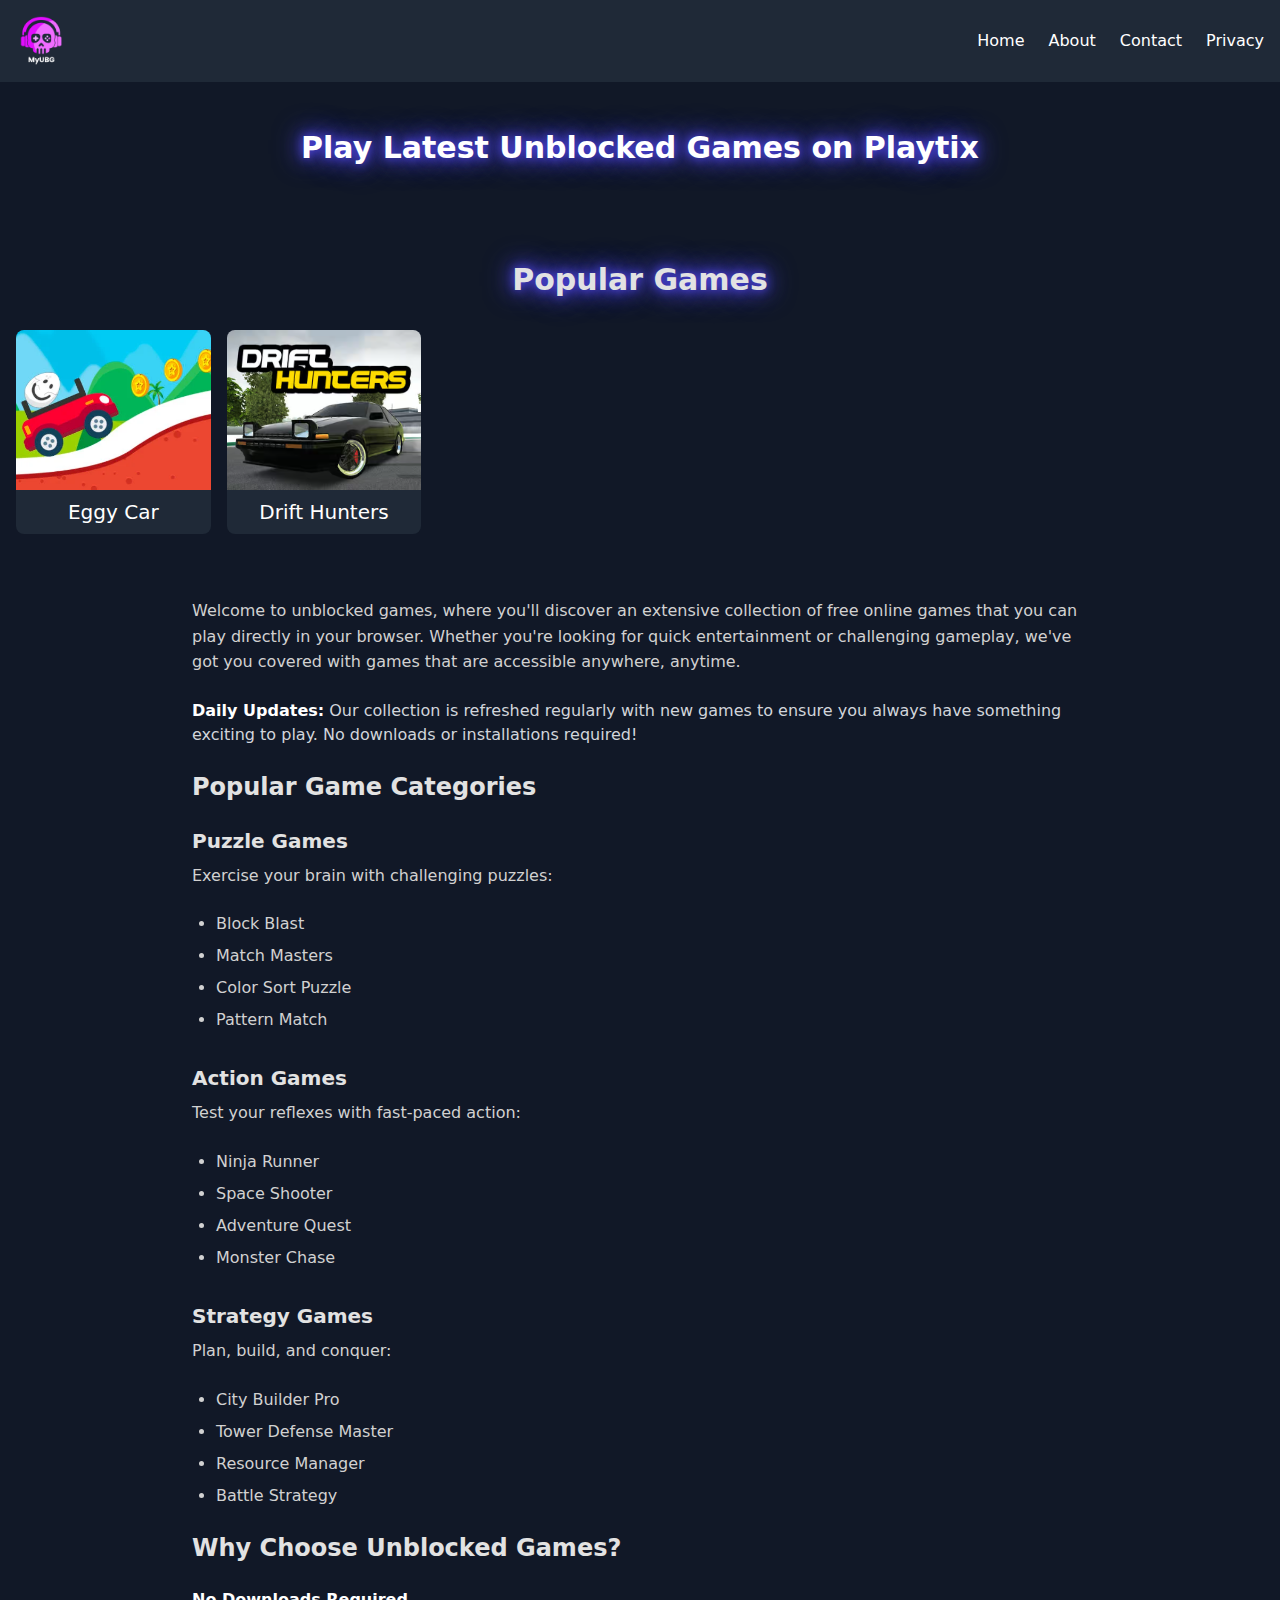
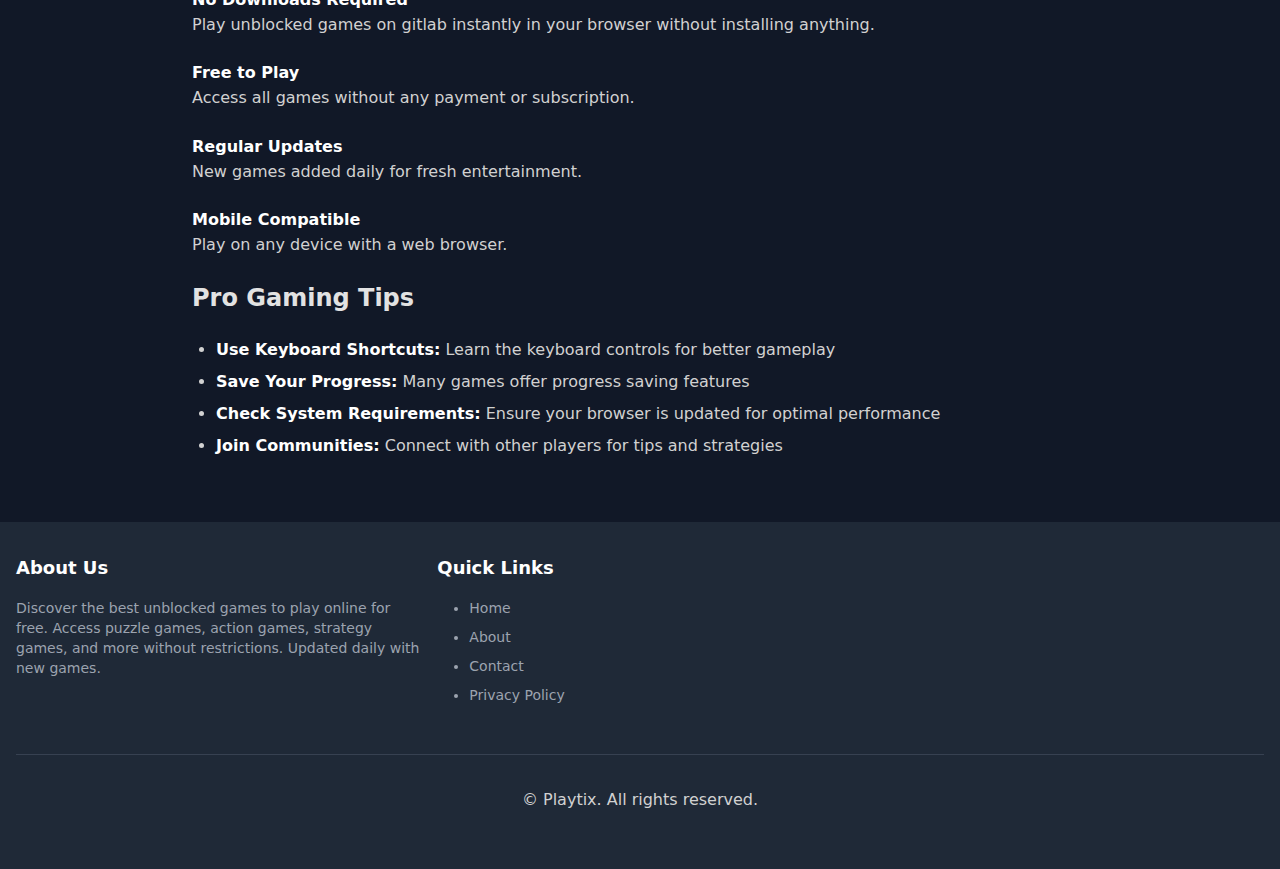
<file: index.html>
<!DOCTYPE html>
<html lang="en">

<head>
    <meta charset="UTF-8">
    <meta name="viewport" content="width=device-width, initial-scale=1.0">
    <title>Play Latest Unblocked Games on Playtix</title>
    <meta name="title" content="Play Latest Unblocked Games on Playtix">
    <meta name="description"
        content="Discover the best unblocked games to play online for free. Access puzzle games, action games, strategy games, and more without restrictions. Updated daily with new games.">
    <meta name="robots" content="index, follow">
    <link rel="canonical" href="https://playtix.github.io/" />
    <link rel="icon" type="image/png" href="/images/logo.png" sizes="16x16">
    <link rel="stylesheet" href="assets/tailwind.css">
    <link rel="stylesheet" href="assets/style.css">
    <link rel="dns-prefetch" href="//pagead2.googlesyndication.com">
    <link rel="dns-prefetch" href="//googleads.g.doubleclick.net">
    <link rel="dns-prefetch" href="//tpc.googlesyndication.com">
    <script src="/assets/header.js"></script>
    <!-- Google tag (gtag.js) -->
    <script async src="https://www.googletagmanager.com/gtag/js?id=G-K1GWBMM013"></script>
    <script>
        window.dataLayer = window.dataLayer || [];
        function gtag() { dataLayer.push(arguments); }
        gtag('js', new Date());

        gtag('config', 'G-K1GWBMM013');
    </script>
</head>

<body class="bg-gray-900 text-white">
    <!-- Navbar -->
    <nav class="bg-gray-800 p-4">
        <div class="container mx-auto flex justify-between items-center">
            <a href="/"><img style="height: 50px;" src="/images/logo.png" /></a>
            <div class="flex items-center space-x-6">
                <a href="/" class="hover:text-purple-400">Home</a>
                <a href="/about/" class="hover:text-purple-400">About</a>
                <a href="/contact/" class="hover:text-purple-400">Contact</a>
                <a href="/privacy/" class="hover:text-purple-400">Privacy</a>
            </div>
        </div>
    </nav>


    <h1 class="text-3xl font-bold mb-8 text-center neon-text mt-12">Play Latest Unblocked Games on Playtix</h1>
    <!-- Popular Games Section -->
    <div class="container mx-auto mt-16 px-4">


        <div class="resad1">


        </div>
        <h2 class="text-3xl font-bold mb-8 text-center neon-text">Popular Games</h2>
        <div class="grid grid-cols-6 gap-4">
            <!-- Game Cards -->
            <!-- <a href="/game/block-blast-unblocked/"
                class="game-card bg-gray-800 rounded-lg overflow-hidden cursor-pointer">
                <img src="/images/block-blast.webp" class="w-full h-40 object-cover">
                <div class="p-2 text-center text-xl">Block Blast</div>
            </a> -->


            <a href="/game/eggy-car-unblocked/" class="game-card bg-gray-800 rounded-lg overflow-hidden cursor-pointer">
                <img src="/images/eggy-car.webp" class="w-full h-40 object-cover">
                <div class="p-2 text-center text-xl">Eggy Car</div>
            </a>


            <!-- <a href="/game/deadshot-unblocked/" class="game-card bg-gray-800 rounded-lg overflow-hidden cursor-pointer">
                <img src="/images/deadshot.avif" class="w-full h-40 object-cover">
                <div class="p-2 text-center text-xl">Deadshot</div>
            </a> -->


            <a href="/game/drift-hunters-unblocked/"
                class="game-card bg-gray-800 rounded-lg overflow-hidden cursor-pointer">
                <img src="/images/drift-hunters.avif" class="w-full h-40 object-cover">
                <div class="p-2 text-center text-xl">Drift Hunters</div>
            </a>

            <!-- <a href="/game/escape-road-unblocked/"
                class="game-card bg-gray-800 rounded-lg overflow-hidden cursor-pointer">
                <img src="/images/escape-road.jpg" class="w-full h-40 object-cover">
                <div class="p-2 text-center text-xl">Escape Road</div>
            </a>

            <a href="/game/poly-track-unblocked/"
                class="game-card bg-gray-800 rounded-lg overflow-hidden cursor-pointer">
                <img src="/images/poly-track.avif" class="w-full h-40 object-cover">
                <div class="p-2 text-center text-xl">Poly Track</div>
            </a>

            <a href="/game/ragdoll-hit-unblocked/"
                class="game-card bg-gray-800 rounded-lg overflow-hidden cursor-pointer">
                <img src="/images/ragdoll-hit.png" class="w-full h-40 object-cover">
                <div class="p-2 text-center text-xl">Ragdoll Hit</div>
            </a>

            <a href="/game/slow-roads-unblocked/"
                class="game-card bg-gray-800 rounded-lg overflow-hidden cursor-pointer">
                <img src="/images/slow-roads.jpg" class="w-full h-40 object-cover">
                <div class="p-2 text-center text-xl">Slow Roads</div>
            </a>

            <a href="/game/speed-stars-unblocked/"
                class="game-card bg-gray-800 rounded-lg overflow-hidden cursor-pointer">
                <img src="/images/speed-stars.jpg" class="w-full h-40 object-cover">
                <div class="p-2 text-center text-xl">Speed Stars</div>
            </a>

            <a href="/game/traffic-jam-3d-unblocked/"
                class="game-card bg-gray-800 rounded-lg overflow-hidden cursor-pointer">
                <img src="/images/traffic-jam-3d.jpg" class="w-full h-40 object-cover">
                <div class="p-2 text-center text-xl">Traffic Jam 3D</div>
            </a>

            <a href="/game/slope-unblocked/" class="game-card bg-gray-800 rounded-lg overflow-hidden cursor-pointer">
                <img src="/images/slope.png" class="w-full h-40 object-cover">
                <div class="p-2 text-center text-xl">Slope</div>
            </a> -->



        </div>
    </div>



    <!-- Content Section -->
    <div class="container mx-auto mt-16 px-8 w-3/4">
        <div class="resad3">

        </div>
        <div class="text-gray-300 space-y-6">
            <p>Welcome to unblocked games, where you'll discover an extensive collection of
                free online games that you can play directly in your browser. Whether you're looking for quick
                entertainment or challenging gameplay, we've got you covered with games that are accessible anywhere,
                anytime.</p>

            <div>
                <strong>Daily Updates:</strong> Our collection is refreshed regularly with new games to ensure you
                always have something exciting to play. No downloads or installations required!
            </div>

            <h2 class="text-2xl font-bold mt-8 mb-4">Popular Game Categories</h2>

            <div class="space-y-8">
                <div>
                    <h3 class="text-xl font-bold mb-2">Puzzle Games</h3>
                    <p>Exercise your brain with challenging puzzles:</p>
                    <ul class="list-disc pl-6 mt-2">
                        <li>Block Blast</li>
                        <li>Match Masters</li>
                        <li>Color Sort Puzzle</li>
                        <li>Pattern Match</li>
                    </ul>
                </div>

                <div>
                    <h3 class="text-xl font-bold mb-2">Action Games</h3>
                    <p>Test your reflexes with fast-paced action:</p>
                    <ul class="list-disc pl-6 mt-2">
                        <li>Ninja Runner</li>
                        <li>Space Shooter</li>
                        <li>Adventure Quest</li>
                        <li>Monster Chase</li>
                    </ul>
                </div>

                <div>
                    <h3 class="text-xl font-bold mb-2">Strategy Games</h3>
                    <p>Plan, build, and conquer:</p>
                    <ul class="list-disc pl-6 mt-2">
                        <li>City Builder Pro</li>
                        <li>Tower Defense Master</li>
                        <li>Resource Manager</li>
                        <li>Battle Strategy</li>
                    </ul>
                </div>
            </div>

            <h2 class="text-2xl font-bold mt-8 mb-4">Why Choose Unblocked Games?</h2>
            <div class="space-y-4">
                <div>
                    <strong>No Downloads Required</strong>
                    <p>Play unblocked games on gitlab instantly in your browser without installing anything.</p>
                </div>
                <div>
                    <strong>Free to Play</strong>
                    <p>Access all games without any payment or subscription.</p>
                </div>
                <div>
                    <strong>Regular Updates</strong>
                    <p>New games added daily for fresh entertainment.</p>
                </div>
                <div>
                    <strong>Mobile Compatible</strong>
                    <p>Play on any device with a web browser.</p>
                </div>
            </div>

            <h2 class="text-2xl font-bold mt-8 mb-4">Pro Gaming Tips</h2>
            <ul class="list-disc pl-6">
                <li><strong>Use Keyboard Shortcuts:</strong> Learn the keyboard controls for better gameplay</li>
                <li><strong>Save Your Progress:</strong> Many games offer progress saving features</li>
                <li><strong>Check System Requirements:</strong> Ensure your browser is updated for optimal performance
                </li>
                <li><strong>Join Communities:</strong> Connect with other players for tips and strategies</li>
            </ul>
        </div>
    </div>


    <!-- Footer -->
    <footer class="bg-gray-800 mt-16 py-8">
        <div class="container mx-auto px-4">
            <div class="grid grid-cols-3 gap-4">
                <div>
                    <div class="text-lg font-bold mb-4">About Us</div>
                    <p class="text-gray-400 text-sm">Discover the best unblocked games to play online for free. Access
                        puzzle games, action games, strategy games, and more
                        without restrictions. Updated daily with new games.</p>
                </div>


                <div>
                    <div class="text-lg font-bold mb-4">Quick Links</div>
                    <ul class="text-gray-400 text-sm space-y-2">
                        <li><a href="/" class="hover:text-purple-400">Home</a></li>
                        <li><a href="/about/" class="hover:text-purple-400">About</a></li>
                        <li><a href="/contact/" class="hover:text-purple-400">Contact</a></li>
                        <li><a href="/privacy/" class="hover:text-purple-400">Privacy Policy</a></li>
                    </ul>
                </div>
            </div>
            <div class="border-t border-gray-700 mt-8 pt-8 text-center text-gray-400 text-sm">
                <p>&copy; Playtix. All rights reserved.</p>
            </div>
        </div>
    </footer>
</body>

</html>
</file>
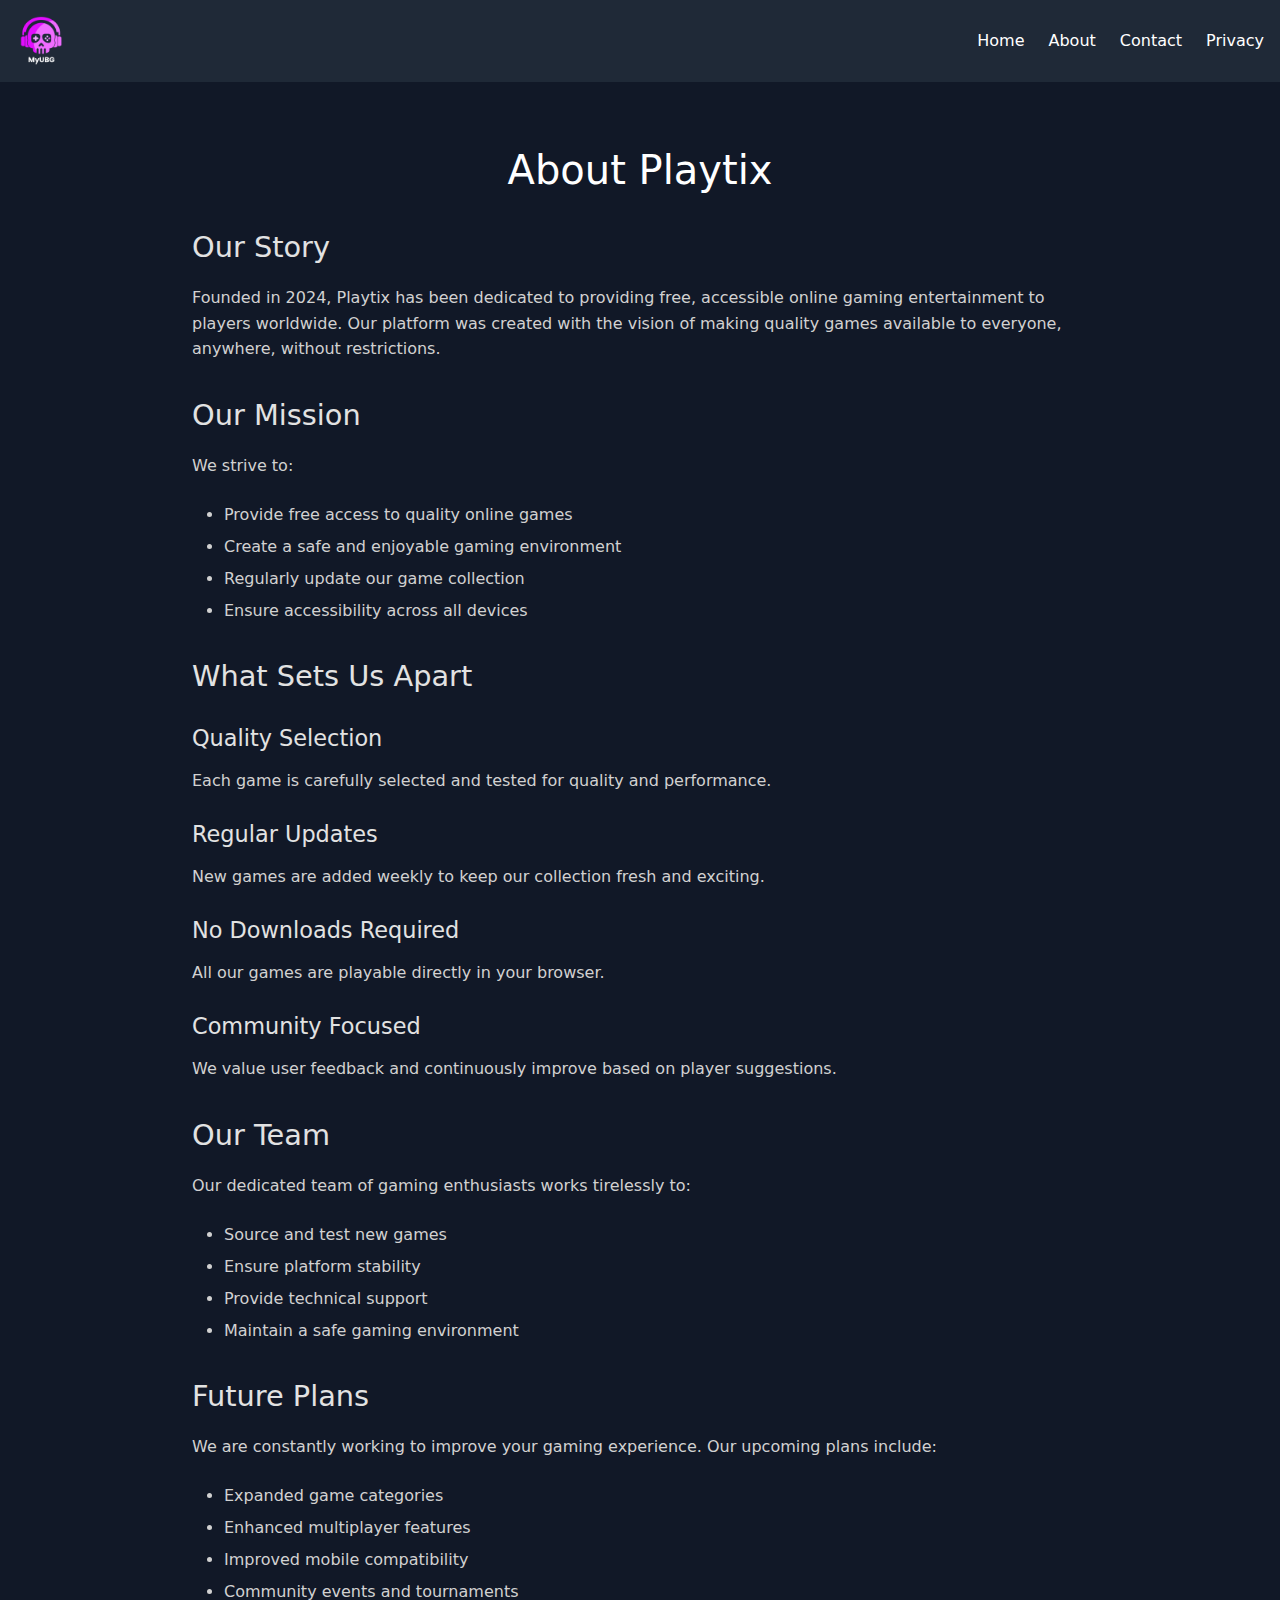
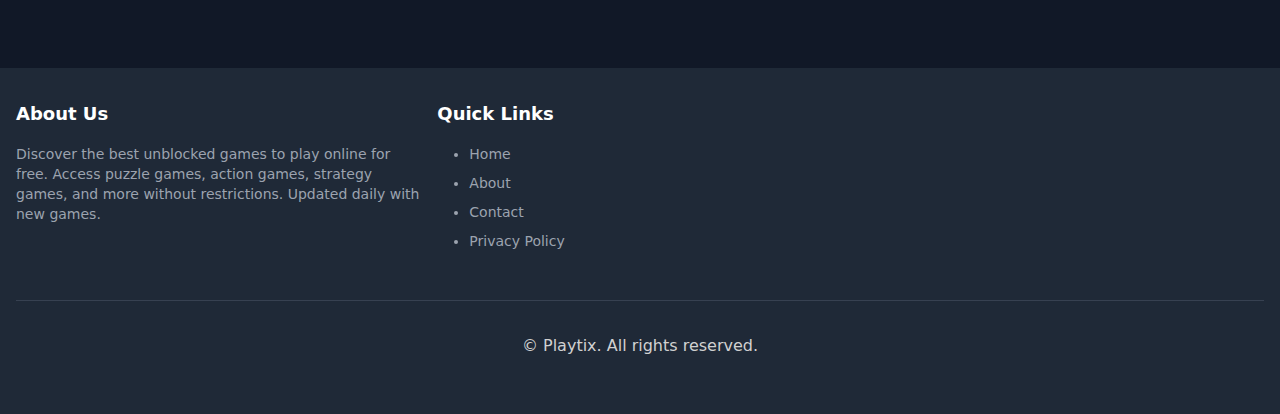
<file: about/index.html>
<!DOCTYPE html>
<html lang="en">

<head>
    <meta charset="UTF-8">
    <meta name="viewport" content="width=device-width, initial-scale=1.0">
    <title>About Us - Playtix | Free Online Gaming</title>
    <meta name="title" content="About Us - Playtix | Free Online Gaming">
    <meta name="description"
        content="Learn about our mission to provide free, accessible online games. Discover our story, values, and commitment to creating a safe gaming environment for all players.">
    <meta name="robots" content="index, follow">
    <link rel="canonical" href="https://playtix.github.io/about/" />
    <link rel="icon" type="image/png" href="/images/logo.png" sizes="16x16">
    <link href="/assets/tailwind.css" rel="stylesheet">
    <!-- Google tag (gtag.js) -->
    <script async src="https://www.googletagmanager.com/gtag/js?id=G-K1GWBMM013"></script>
    <script>
        window.dataLayer = window.dataLayer || [];
        function gtag() { dataLayer.push(arguments); }
        gtag('js', new Date());

        gtag('config', 'G-K1GWBMM013');
    </script>

    <style>
        .game-card {
            transition: all 0.3s ease;
        }

        .game-card:hover {
            transform: translateY(-5px);
            box-shadow: 0 10px 20px rgba(0, 0, 0, 0.2);
        }


        .neon-text {
            text-shadow: 0 0 10px #4f46e5, 0 0 20px #4f46e5, 0 0 30px #4f46e5;
        }

        /* Typography */
        h1 {
            font-size: 2.5rem;
            margin-bottom: 1.5rem;
            color: #ffffff;
            line-height: 1.2;
        }

        h2 {
            font-size: 1.8rem;
            margin-top: 2rem;
            margin-bottom: 1rem;
            color: #e2e2e2;
        }

        h3 {
            font-size: 1.4rem;
            margin-top: 1.5rem;
            margin-bottom: 0.8rem;
            color: #e2e2e2;
        }

        p {
            font-size: 1rem;
            line-height: 1.6;
            margin-bottom: 1.5rem;
            color: #d1d1d1;
        }

        /* Lists */
        ul,
        ol {
            margin: 1rem 0;
            padding-left: 2rem;
            color: #d1d1d1;
        }

        ul {
            list-style-type: disc;
        }

        ol {
            list-style-type: decimal;
        }

        li {
            margin-bottom: 0.5rem;
            line-height: 1.5;
        }

        /* Text elements */
        strong {
            color: #ffffff;
            font-weight: 600;
        }


        /* Links */
        a {

            text-decoration: none;
            transition: color 0.3s ease;
        }

        a:hover {
            color: #6366f1;
        }

        /* Button */
        button {
            background: #4f46e5;
            color: #ffffff;
            border: none;
            padding: 0.5rem 1rem;
            border-radius: 0.25rem;
            cursor: pointer;
            transition: background 0.3s ease;
        }

        button:hover {
            background: #6366f1;
        }




        /* Responsive adjustments */
        @media (max-width: 768px) {
            h1 {
                font-size: 2rem;
            }

            h2 {
                font-size: 1.5rem;
            }

            h3 {
                font-size: 1.2rem;
            }
        }
    </style>
</head>

<body class="bg-gray-900 text-white">
    <!-- Navbar -->
    <nav class="bg-gray-800 p-4">
        <div class="container mx-auto flex justify-between items-center">
            <a href="/"><img style="height: 50px;" src="/images/logo.png" /></a>
            <div class="flex items-center space-x-6">
                <a href="/" class="hover:text-purple-400">Home</a>
                <a href="/about/" class="hover:text-purple-400">About</a>
                <a href="/contact/" class="hover:text-purple-400">Contact</a>
                <a href="/privacy/" class="hover:text-purple-400">Privacy</a>

            </div>
        </div>
    </nav>

    <!-- Content Section -->
    <div class="justify-items-center container mx-auto mt-16 px-8 w-3/4">
        <!-- <h2 class="text-3xl font-bold mb-8 text-center neon-text">About Our Games</h2> -->
        <div class="text-gray-300 space-y-6">
            <h1 style="text-align: center;">About Playtix</h1>

            <div class="category-section">
                <h2>Our Story</h2>
                <p>Founded in 2024, Playtix has been dedicated to providing free, accessible online gaming
                    entertainment to players worldwide. Our platform was created with the vision of making quality games
                    available to everyone, anywhere, without restrictions.</p>
            </div>

            <div class="category-section">
                <h2>Our Mission</h2>
                <p>We strive to:</p>
                <ul>
                    <li>Provide free access to quality online games</li>
                    <li>Create a safe and enjoyable gaming environment</li>
                    <li>Regularly update our game collection</li>
                    <li>Ensure accessibility across all devices</li>
                </ul>
            </div>

            <div class="category-section">
                <h2>What Sets Us Apart</h2>
                <div class="features-list">
                    <div class="feature-item">
                        <h3>Quality Selection</h3>
                        <p>Each game is carefully selected and tested for quality and performance.</p>
                    </div>
                    <div class="feature-item">
                        <h3>Regular Updates</h3>
                        <p>New games are added weekly to keep our collection fresh and exciting.</p>
                    </div>
                    <div class="feature-item">
                        <h3>No Downloads Required</h3>
                        <p>All our games are playable directly in your browser.</p>
                    </div>
                    <div class="feature-item">
                        <h3>Community Focused</h3>
                        <p>We value user feedback and continuously improve based on player suggestions.</p>
                    </div>
                </div>
            </div>

            <div class="category-section">
                <h2>Our Team</h2>
                <p>Our dedicated team of gaming enthusiasts works tirelessly to:</p>
                <ul>
                    <li>Source and test new games</li>
                    <li>Ensure platform stability</li>
                    <li>Provide technical support</li>
                    <li>Maintain a safe gaming environment</li>
                </ul>
            </div>

            <div class="category-section">
                <h2>Future Plans</h2>
                <p>We are constantly working to improve your gaming experience. Our upcoming plans include:</p>
                <ul>
                    <li>Expanded game categories</li>
                    <li>Enhanced multiplayer features</li>
                    <li>Improved mobile compatibility</li>
                    <li>Community events and tournaments</li>
                </ul>
            </div>
        </div>
    </div>


    <!-- Footer -->
    <footer class="bg-gray-800 mt-16 py-8">
        <div class="container mx-auto px-4">
            <div class="grid grid-cols-3 gap-4">
                <div>
                    <div class="text-lg font-bold mb-4">About Us</div>
                    <p class="text-gray-400 text-sm">Discover the best unblocked games to play online for free. Access
                        puzzle games, action games, strategy games, and more
                        without restrictions. Updated daily with new games.</p>
                </div>


                <div>
                    <div class="text-lg font-bold mb-4">Quick Links</div>
                    <ul class="text-gray-400 text-sm space-y-2">
                        <li><a href="/" class="hover:text-purple-400">Home</a></li>
                        <li><a href="/about/" class="hover:text-purple-400">About</a></li>
                        <li><a href="/contact/" class="hover:text-purple-400">Contact</a></li>
                        <li><a href="/privacy/" class="hover:text-purple-400">Privacy Policy</a></li>
                    </ul>
                </div>
            </div>
            <div class="border-t border-gray-700 mt-8 pt-8 text-center text-gray-400 text-sm">
                <p>&copy; Playtix. All rights reserved.</p>
            </div>
        </div>
    </footer>

</body>

</html>
</file>
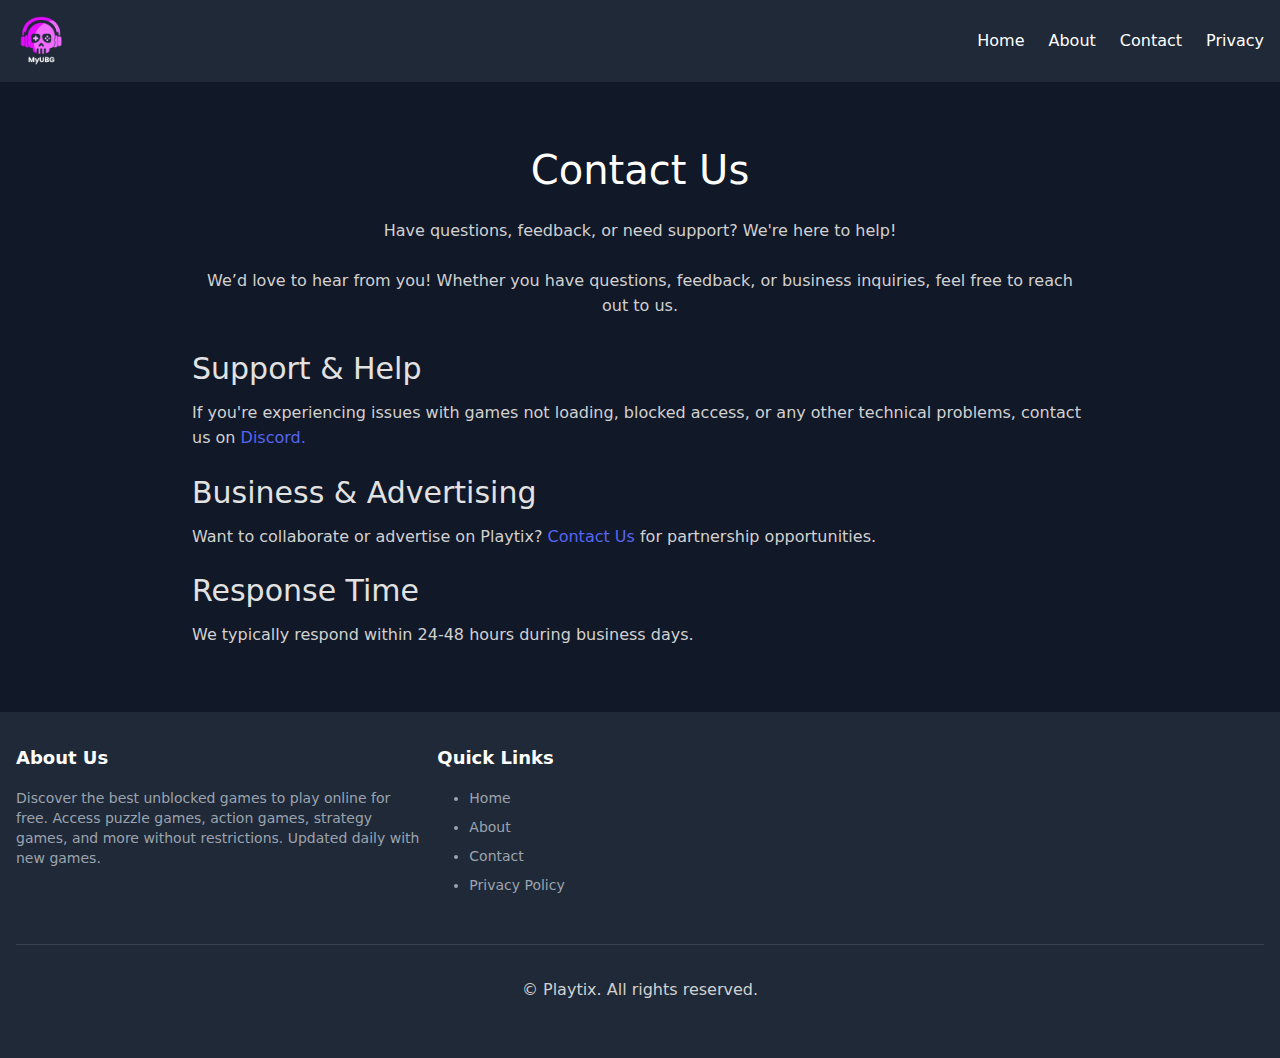
<file: contact/index.html>
<!DOCTYPE html>
<html lang="en">

<head>
    <meta charset="UTF-8">
    <meta name="viewport" content="width=device-width, initial-scale=1.0">
    <title>Contact Us - Playtix | Get in Touch</title>
    <meta name="title" content="Contact Us - Playtix | Get in Touch">
    <meta name="description"
        content="Have questions or feedback? Contact our team at Playtix. We're here to help with your gaming inquiries, suggestions, and support needs.">
    <meta name="robots" content="index, follow">
    <link rel="canonical" href="https://playtix.github.io/contact/" />
    <link rel="icon" type="image/png" href="/images/logo.png" sizes="16x16">
    <link href="/assets/tailwind.css" rel="stylesheet">
    <!-- Google tag (gtag.js) -->
    <script async src="https://www.googletagmanager.com/gtag/js?id=G-K1GWBMM013"></script>
    <script>
        window.dataLayer = window.dataLayer || [];
        function gtag() { dataLayer.push(arguments); }
        gtag('js', new Date());

        gtag('config', 'G-K1GWBMM013');
    </script>

    <style>
        .game-card {
            transition: all 0.3s ease;
        }

        .game-card:hover {
            transform: translateY(-5px);
            box-shadow: 0 10px 20px rgba(0, 0, 0, 0.2);
        }


        .neon-text {
            text-shadow: 0 0 10px #4f46e5, 0 0 20px #4f46e5, 0 0 30px #4f46e5;
        }

        /* Typography */
        h1 {
            font-size: 2.5rem;
            margin-bottom: 1.5rem;
            color: #ffffff;
            line-height: 1.2;
        }

        h2 {
            font-size: 1.8rem;
            margin-top: 2rem;
            margin-bottom: 1rem;
            color: #e2e2e2;
        }

        h3 {
            font-size: 1.4rem;
            margin-top: 1.5rem;
            margin-bottom: 0.8rem;
            color: #e2e2e2;
        }

        p {
            font-size: 1rem;
            line-height: 1.6;
            margin-bottom: 1.5rem;
            color: #d1d1d1;
        }

        /* Lists */
        ul,
        ol {
            margin: 1rem 0;
            padding-left: 2rem;
            color: #d1d1d1;
        }

        ul {
            list-style-type: disc;
        }

        ol {
            list-style-type: decimal;
        }

        li {
            margin-bottom: 0.5rem;
            line-height: 1.5;
        }

        /* Text elements */
        strong {
            color: #ffffff;
            font-weight: 600;
        }


        /* Links */
        a {

            text-decoration: none;
            transition: color 0.3s ease;
        }

        a:hover {
            color: #6366f1;
        }

        /* Button */
        button {
            background: #4f46e5;
            color: #ffffff;
            border: none;
            padding: 0.5rem 1rem;
            border-radius: 0.25rem;
            cursor: pointer;
            transition: background 0.3s ease;
        }

        button:hover {
            background: #6366f1;
        }




        /* Responsive adjustments */
        @media (max-width: 768px) {
            h1 {
                font-size: 2rem;
            }

            h2 {
                font-size: 1.5rem;
            }

            h3 {
                font-size: 1.2rem;
            }


        }
    </style>
</head>

<body class="bg-gray-900 text-white">
    <!-- Navbar -->
    <nav class="bg-gray-800 p-4">
        <div class="container mx-auto flex justify-between items-center">
            <a href="/"><img style="height: 50px;" src="/images/logo.png" /></a>
            <div class="flex items-center space-x-6">
                <a href="/" class="hover:text-purple-400">Home</a>
                <a href="/about/" class="hover:text-purple-400">About</a>
                <a href="/contact/" class="hover:text-purple-400">Contact</a>
                <a href="/privacy/" class="hover:text-purple-400">Privacy</a>

            </div>
        </div>
    </nav>

    <!-- Content Section -->
    <div class="container mx-auto mt-16 px-8 w-3/4">
        <!-- <h2 class="text-3xl font-bold mb-8 text-center neon-text">About Our Games</h2> -->
        <div class="text-gray-300 space-y-6">
            <h1 style="text-align: center;">Contact Us</h1>
            <p style="text-align: center;">Have questions, feedback, or need support? We're here to help! </p>
            <p style="text-align: center;">We’d love to hear from you! Whether you have questions, feedback, or
                business
                inquiries, feel free to reach out to us.</p>


            <div class="justify-items-center contact-grid">

                <div class="contact-info">
                    <h2></h2>

                    <div class="contact-method">
                        <h3 class="text-3xl">Support & Help</h3>
                        <p>If you're experiencing issues with games not loading, blocked access, or any other technical
                            problems, contact us on <a href="https://discord.gg/ePMbkY8U"
                                style="color: #5765F2;">Discord.</a></p>
                    </div>

                    <div class="contact-method">
                        <h3 class="text-3xl">Business & Advertising</h3>
                        <p>Want to collaborate or advertise on Playtix? <a href="https://discord.gg/ePMbkY8U"
                                style="color: #5765F2;">Contact Us</a> for partnership
                            opportunities.</p>
                    </div>

                    <div class="contact-method">
                        <h3 class="text-3xl">Response Time</h3>
                        <p>We typically respond within 24-48 hours during business days.</p>
                    </div>


                </div>
            </div>
        </div>
    </div>


    <!-- Footer -->
    <footer class="bg-gray-800 mt-16 py-8">
        <div class="container mx-auto px-4">
            <div class="grid grid-cols-3 gap-4">
                <div>
                    <div class="text-lg font-bold mb-4">About Us</div>
                    <p class="text-gray-400 text-sm">Discover the best unblocked games to play online for free. Access
                        puzzle games, action games, strategy games, and more
                        without restrictions. Updated daily with new games.</p>
                </div>


                <div>
                    <div class="text-lg font-bold mb-4">Quick Links</div>
                    <ul class="text-gray-400 text-sm space-y-2">
                        <li><a href="/" class="hover:text-purple-400">Home</a></li>
                        <li><a href="/about/" class="hover:text-purple-400">About</a></li>
                        <li><a href="/contact/" class="hover:text-purple-400">Contact</a></li>
                        <li><a href="/privacy/" class="hover:text-purple-400">Privacy Policy</a></li>
                    </ul>
                </div>
            </div>
            <div class="border-t border-gray-700 mt-8 pt-8 text-center text-gray-400 text-sm">
                <p>&copy; Playtix. All rights reserved.</p>
            </div>
        </div>
    </footer>

</body>

</html>
</file>
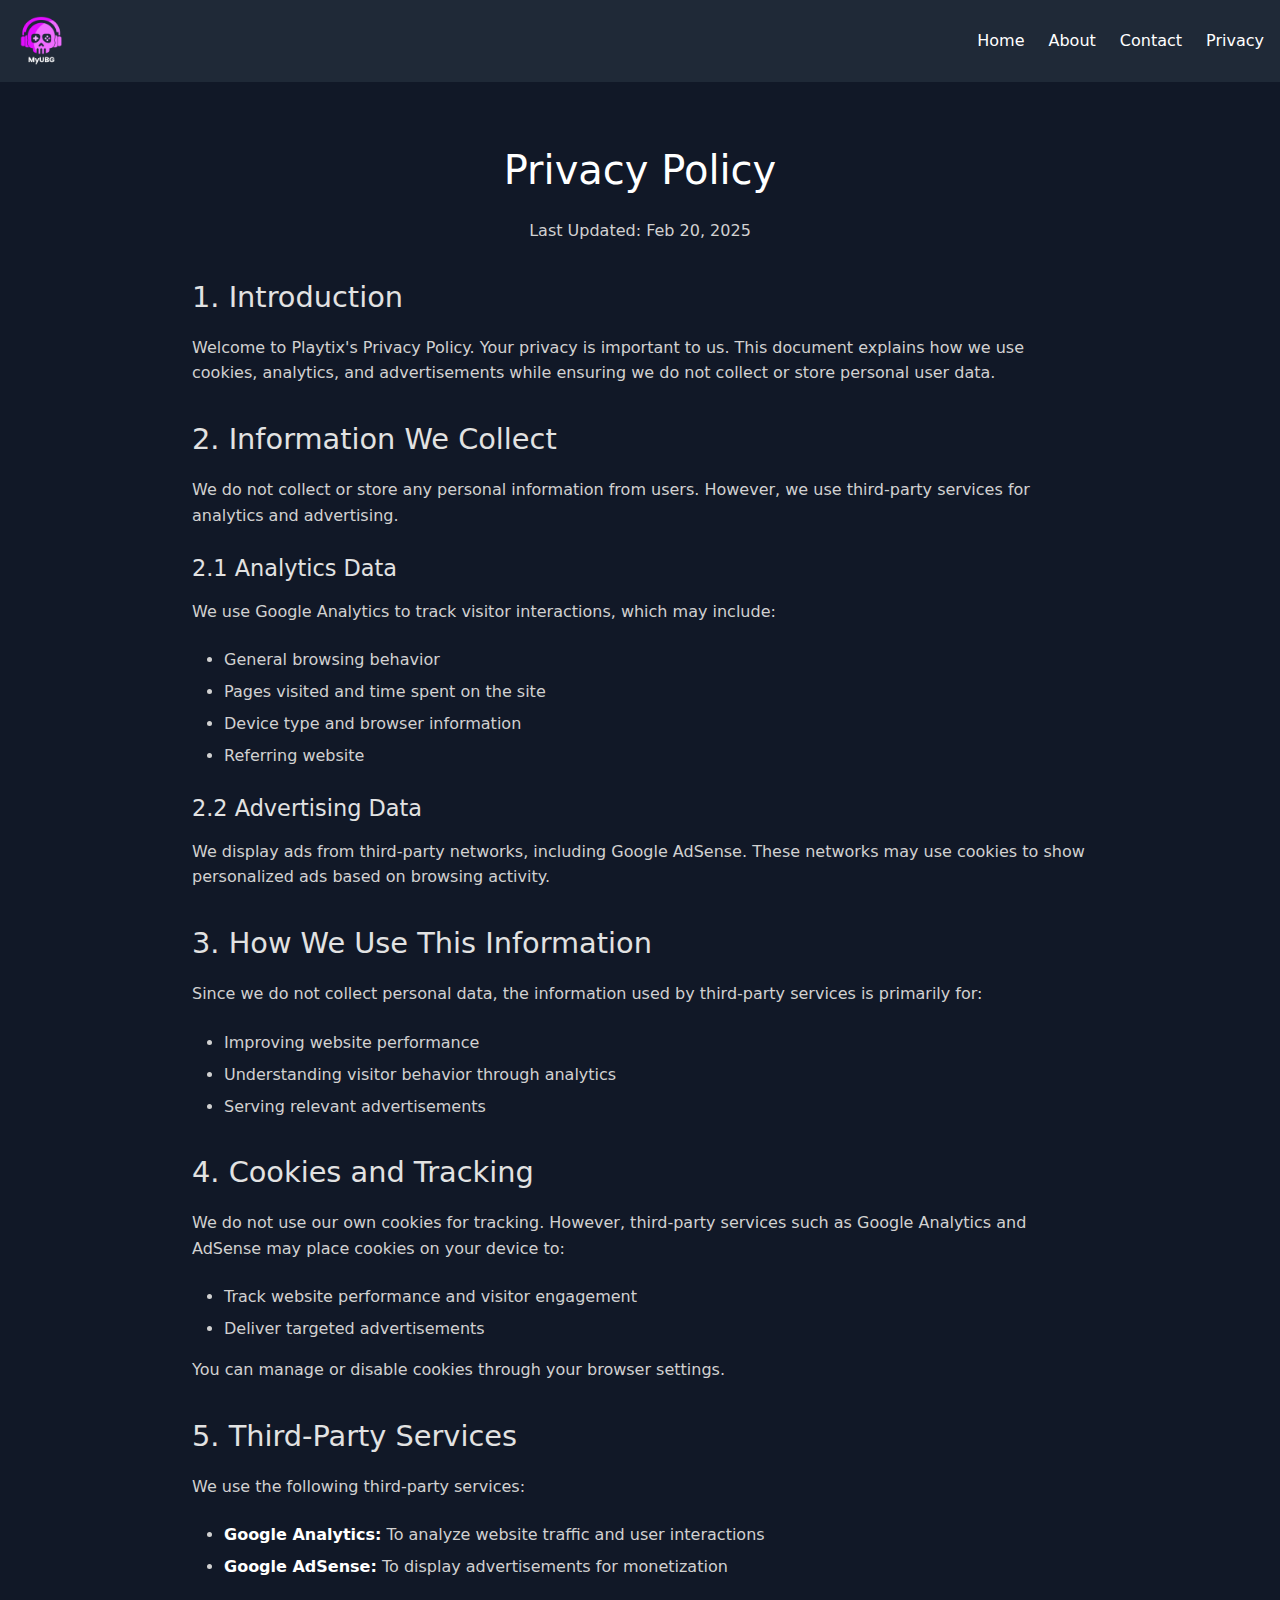
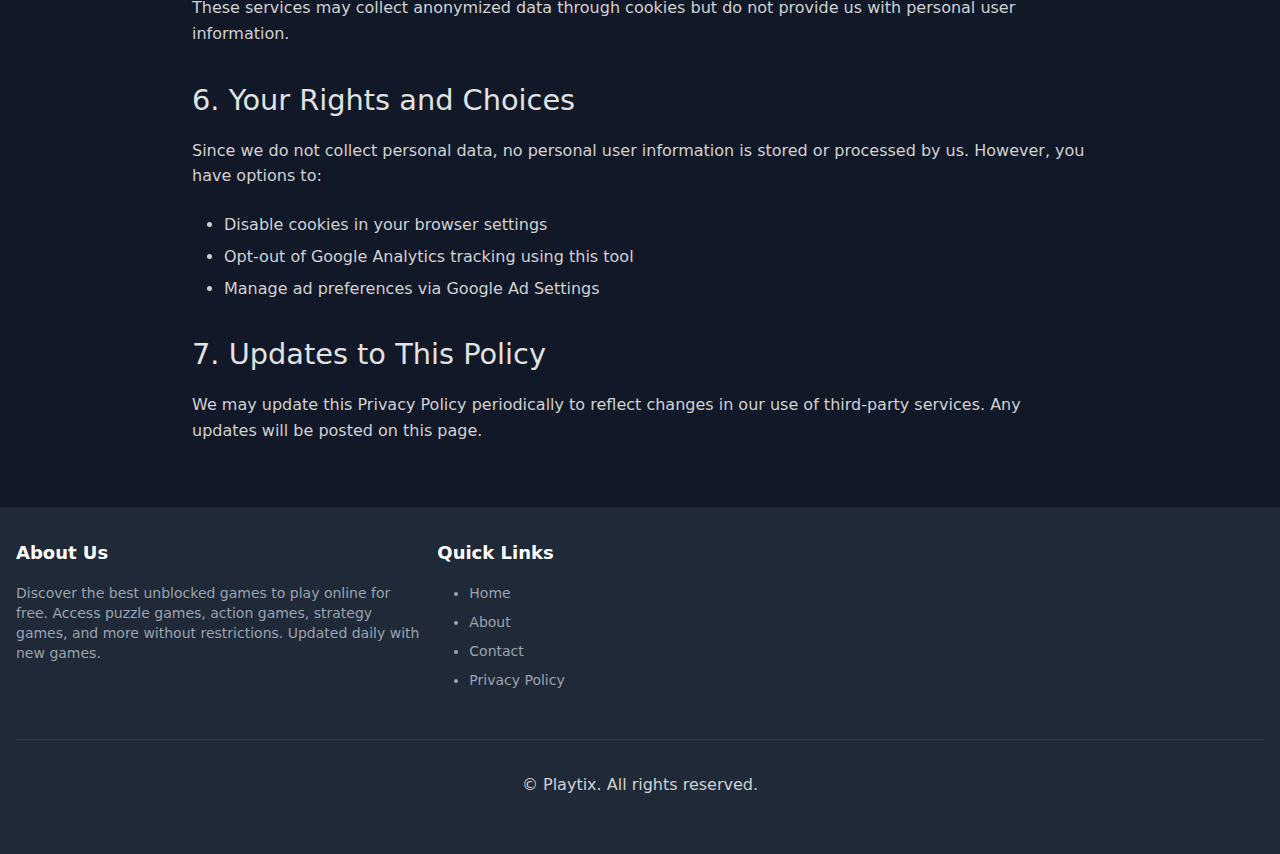
<file: privacy/index.html>
<!DOCTYPE html>
<html lang="en">

<head>
    <meta charset="UTF-8">
    <meta name="viewport" content="width=device-width, initial-scale=1.0">
    <title>Privacy Policy - Playtix</title>
    <meta name="title" content="Privacy Policy - Playtix">
    <meta name="description"
        content="Read our privacy policy to understand how we collect, use, and protect your data while using our gaming platform. Learn about your privacy rights and our commitment to data protection.">
    <meta name="robots" content="index, follow">
    <link rel="canonical" href="https://playtix.github.io/privacy/" />
    <link rel="icon" type="image/png" href="/images/logo.png" sizes="16x16">
    <link rel="stylesheet" href="/assets/tailwind.css">
    <!-- Google tag (gtag.js) -->
    <script async src="https://www.googletagmanager.com/gtag/js?id=G-K1GWBMM013"></script>
    <script>
        window.dataLayer = window.dataLayer || [];
        function gtag() { dataLayer.push(arguments); }
        gtag('js', new Date());

        gtag('config', 'G-K1GWBMM013');
    </script>

    <style>
        .game-card {
            transition: all 0.3s ease;
        }

        .game-card:hover {
            transform: translateY(-5px);
            box-shadow: 0 10px 20px rgba(0, 0, 0, 0.2);
        }


        .neon-text {
            text-shadow: 0 0 10px #4f46e5, 0 0 20px #4f46e5, 0 0 30px #4f46e5;
        }

        /* Typography */
        h1 {
            font-size: 2.5rem;
            margin-bottom: 1.5rem;
            color: #ffffff;
            line-height: 1.2;
        }

        h2 {
            font-size: 1.8rem;
            margin-top: 2rem;
            margin-bottom: 1rem;
            color: #e2e2e2;
        }

        h3 {
            font-size: 1.4rem;
            margin-top: 1.5rem;
            margin-bottom: 0.8rem;
            color: #e2e2e2;
        }

        p {
            font-size: 1rem;
            line-height: 1.6;
            margin-bottom: 1.5rem;
            color: #d1d1d1;
        }

        /* Lists */
        ul,
        ol {
            margin: 1rem 0;
            padding-left: 2rem;
            color: #d1d1d1;
        }

        ul {
            list-style-type: disc;
        }

        ol {
            list-style-type: decimal;
        }

        li {
            margin-bottom: 0.5rem;
            line-height: 1.5;
        }

        /* Text elements */
        strong {
            color: #ffffff;
            font-weight: 600;
        }


        /* Links */
        a {

            text-decoration: none;
            transition: color 0.3s ease;
        }

        a:hover {
            color: #6366f1;
        }

        /* Button */
        button {
            background: #4f46e5;
            color: #ffffff;
            border: none;
            padding: 0.5rem 1rem;
            border-radius: 0.25rem;
            cursor: pointer;
            transition: background 0.3s ease;
        }

        button:hover {
            background: #6366f1;
        }




        /* Responsive adjustments */
        @media (max-width: 768px) {
            h1 {
                font-size: 2rem;
            }

            h2 {
                font-size: 1.5rem;
            }

            h3 {
                font-size: 1.2rem;
            }


        }
    </style>
</head>

<body class="bg-gray-900 text-white">
    <!-- Navbar -->
    <nav class="bg-gray-800 p-4">
        <div class="container mx-auto flex justify-between items-center">
            <a href="/"><img style="height: 50px;" src="/images/logo.png" /></a>
            <div class="flex items-center space-x-6">
                <a href="/" class="hover:text-purple-400">Home</a>
                <a href="/about/" class="hover:text-purple-400">About</a>
                <a href="/contact/" class="hover:text-purple-400">Contact</a>
                <a href="/privacy/" class="hover:text-purple-400">Privacy</a>

            </div>
        </div>
    </nav>






    <!-- Content Section -->
    <div class="container mx-auto mt-16 px-8 w-3/4">
        <!-- <h2 class="text-3xl font-bold mb-8 text-center neon-text">About Our Games</h2> -->
        <div class="text-gray-300 space-y-6">
            <h1 style="text-align: center;">Privacy Policy</h1>
            <p style="text-align: center;" class="last-updated">Last Updated: Feb 20, 2025</p>

            <div class="category-section">
                <h2>1. Introduction</h2>
                <p>Welcome to Playtix's Privacy Policy. Your privacy is important to us. This document explains how we
                    use
                    cookies,
                    analytics, and advertisements while ensuring we do not collect or store personal user data.</p>
            </div>

            <div class="category-section">
                <h2>2. Information We Collect</h2>
                <p>We do not collect or store any personal information from users. However, we use third-party services
                    for
                    analytics and advertising.</p>

                <h3>2.1 Analytics Data</h3>
                <p>We use Google Analytics to track visitor interactions, which may include:</p>
                <ul>
                    <li>General browsing behavior</li>
                    <li>Pages visited and time spent on the site</li>
                    <li>Device type and browser information</li>
                    <li>Referring website</li>
                </ul>

                <h3>2.2 Advertising Data</h3>
                <p>We display ads from third-party networks, including Google AdSense. These networks may use cookies to
                    show
                    personalized ads based on browsing activity.</p>
            </div>

            <div class="category-section">
                <h2>3. How We Use This Information</h2>
                <p>Since we do not collect personal data, the information used by third-party services is primarily for:
                </p>
                <ul>
                    <li>Improving website performance</li>
                    <li>Understanding visitor behavior through analytics</li>
                    <li>Serving relevant advertisements</li>
                </ul>
            </div>

            <div class="category-section">
                <h2>4. Cookies and Tracking</h2>
                <p>We do not use our own cookies for tracking. However, third-party services such as Google Analytics
                    and AdSense
                    may place cookies on your device to:</p>
                <ul>
                    <li>Track website performance and visitor engagement</li>
                    <li>Deliver targeted advertisements</li>
                </ul>
                <p>You can manage or disable cookies through your browser settings.</p>
            </div>

            <div class="category-section">
                <h2>5. Third-Party Services</h2>
                <p>We use the following third-party services:</p>
                <ul>
                    <li><strong>Google Analytics:</strong> To analyze website traffic and user interactions</li>
                    <li><strong>Google AdSense:</strong> To display advertisements for monetization</li>
                </ul>
                <p>These services may collect anonymized data through cookies but do not provide us with personal user
                    information.
                </p>
            </div>

            <div class="category-section">
                <h2>6. Your Rights and Choices</h2>
                <p>Since we do not collect personal data, no personal user information is stored or processed by us.
                    However, you
                    have options to:</p>
                <ul>
                    <li>Disable cookies in your browser settings</li>
                    <li>Opt-out of Google Analytics tracking using <a href="https://tools.google.com/dlpage/gaoptout"
                            target="_blank">this tool</a></li>
                    <li>Manage ad preferences via <a href="https://adssettings.google.com/" target="_blank">Google Ad
                            Settings</a>
                    </li>
                </ul>
            </div>

            <div class="category-section">
                <h2>7. Updates to This Policy</h2>
                <p>We may update this Privacy Policy periodically to reflect changes in our use of third-party services.
                    Any updates
                    will be posted on this page.</p>
            </div>


        </div>
    </div>


    <!-- Footer -->
    <footer class="bg-gray-800 mt-16 py-8">
        <div class="container mx-auto px-4">
            <div class="grid grid-cols-3 gap-4">
                <div>
                    <div class="text-lg font-bold mb-4">About Us</div>
                    <p class="text-gray-400 text-sm">Discover the best unblocked games to play online for free. Access
                        puzzle games, action games, strategy games, and more
                        without restrictions. Updated daily with new games.</p>
                </div>


                <div>
                    <div class="text-lg font-bold mb-4">Quick Links</div>
                    <ul class="text-gray-400 text-sm space-y-2">
                        <li><a href="/" class="hover:text-purple-400">Home</a></li>
                        <li><a href="/about/" class="hover:text-purple-400">About</a></li>
                        <li><a href="/contact/" class="hover:text-purple-400">Contact</a></li>
                        <li><a href="/privacy/" class="hover:text-purple-400">Privacy Policy</a></li>
                    </ul>
                </div>
            </div>
            <div class="border-t border-gray-700 mt-8 pt-8 text-center text-gray-400 text-sm">
                <p>&copy; Playtix. All rights reserved.</p>
            </div>
        </div>
    </footer>

</body>

</html>
</file>
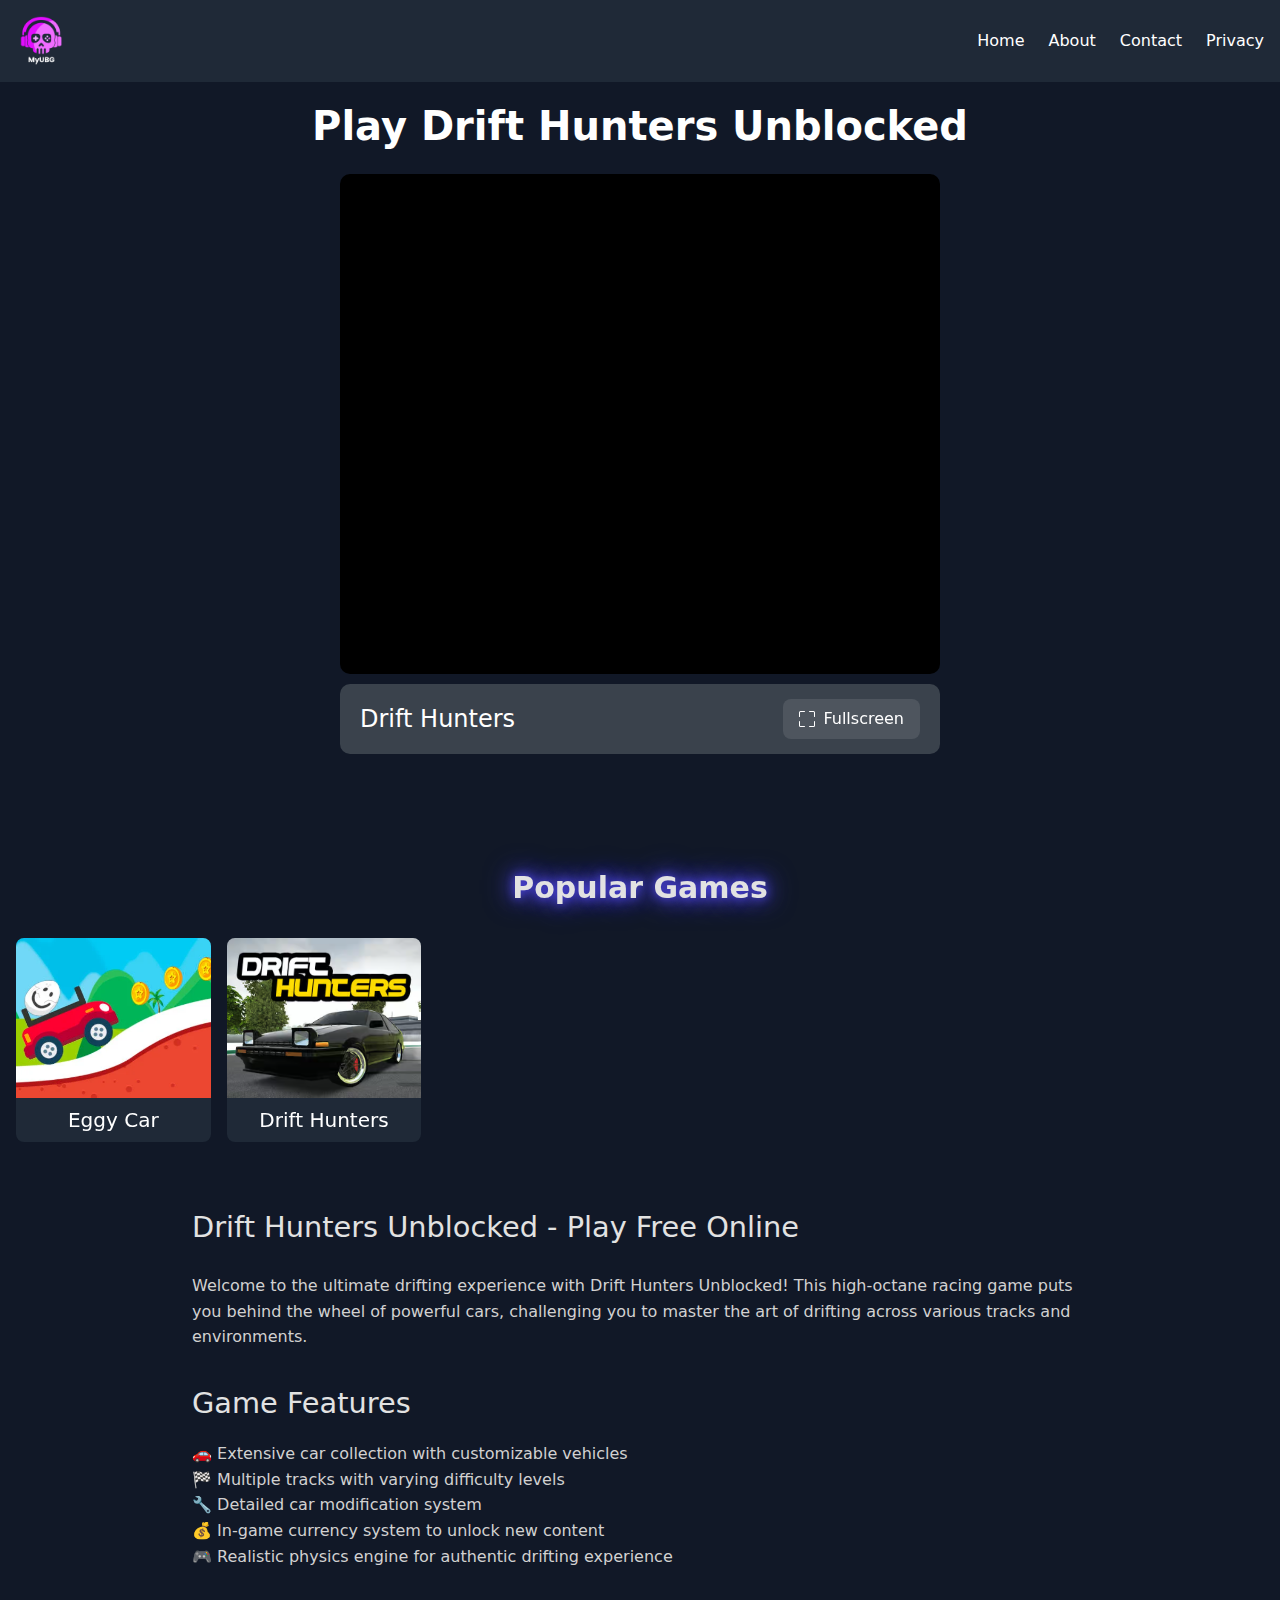
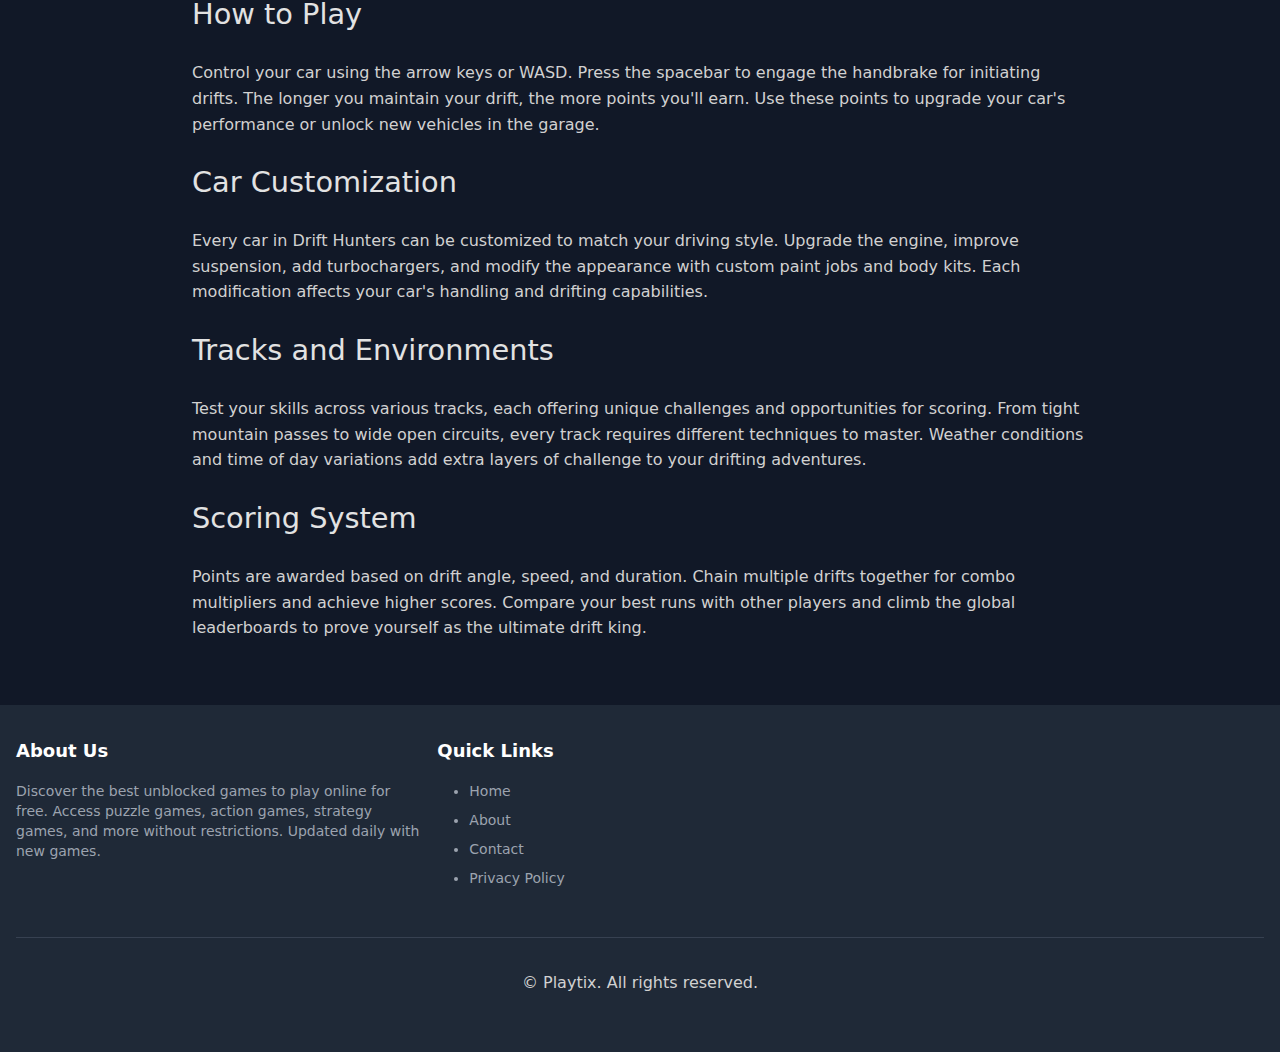
<file: game/drift-hunters-unblocked/index.html>
<!DOCTYPE html>
<html lang="en">

<head>
    <meta charset="UTF-8">
    <meta name="viewport" content="width=device-width, initial-scale=1.0">
    <title>Play Drift Hunters Unblocked Online</title>
    <meta name="description"
        content="Play Drift Hunters unblocked - Experience the thrill of drifting with amazing graphics, realistic physics, and multiple cars to unlock. Free online racing game!">
    <meta name="robots" content="index, follow">
    <link rel="canonical" href="https://playtix.github.io/game/drift-hunters-unblocked/" />
    <link rel="icon" type="image/png" href="/images/logo.png" sizes="16x16">
    <link rel="stylesheet" href="/assets/tailwind.css">
    <link rel="stylesheet" href="/assets/style.css">
    <link rel="stylesheet" href="/assets/game.css">
    <link rel="dns-prefetch" href="//pagead2.googlesyndication.com">
    <link rel="dns-prefetch" href="//googleads.g.doubleclick.net">
    <link rel="dns-prefetch" href="//tpc.googlesyndication.com">
    <!-- Google tag (gtag.js) -->
    <script async src="https://www.googletagmanager.com/gtag/js?id=G-K1GWBMM013"></script>
    <script>
        window.dataLayer = window.dataLayer || [];
        function gtag() { dataLayer.push(arguments); }
        gtag('js', new Date());

        gtag('config', 'G-K1GWBMM013');
    </script>
</head>

<body class="bg-gray-900 text-white">
    <!-- Navbar -->
    <nav class="bg-gray-800 p-4">
        <div class="container mx-auto flex justify-between items-center">
            <a href="/"><img style="height: 50px;" src="/images/logo.png" /></a>
            <div class="flex items-center space-x-6">
                <a href="/" class="hover:text-purple-400">Home</a>
                <a href="/about/" class="hover:text-purple-400">About</a>
                <a href="/contact/" class="hover:text-purple-400">Contact</a>
                <a href="/privacy/" class="hover:text-purple-400">Privacy</a>

            </div>
        </div>
    </nav>


    <div id="game-container">
        <h1 class="game-heading">Play Drift Hunters Unblocked</h1>

        <div class="game-content">
            <!-- Left Ad -->
            <div class="ad-left">

            </div>

            <!-- Game Section -->
            <div class="game-section">
                <div class="iframe-container">
                    <iframe id="gameIframe" src="https://htmlxm.github.io/h/drift-hunters/" frameborder="0"></iframe>
                </div>

                <div class="game-header">
                    <h2 class="game-title">Drift Hunters</h2>
                    <button id="fullscreenBtn" class="fullscreen-btn">
                        <svg xmlns="http://www.w3.org/2000/svg" width="16" height="16" fill="currentColor"
                            viewBox="0 0 16 16" class="fullscreen-icon">
                            <path
                                d="M1.5 1a.5.5 0 0 0-.5.5v4a.5.5 0 0 1-1 0v-4A1.5 1.5 0 0 1 1.5 0h4a.5.5 0 0 1 0 1h-4zM10 .5a.5.5 0 0 1 .5-.5h4A1.5 1.5 0 0 1 16 1.5v4a.5.5 0 0 1-1 0v-4a.5.5 0 0 0-.5-.5h-4a.5.5 0 0 1-.5-.5zM.5 10a.5.5 0 0 1 .5.5v4a.5.5 0 0 0 .5.5h4a.5.5 0 0 1 0 1h-4A1.5 1.5 0 0 1 0 14.5v-4a.5.5 0 0 1 .5-.5zm15 0a.5.5 0 0 1 .5.5v4a1.5 1.5 0 0 1-1.5 1.5h-4a.5.5 0 0 1 0-1h4a.5.5 0 0 0 .5-.5v-4a.5.5 0 0 1 .5-.5z" />
                        </svg>
                        Fullscreen
                    </button>
                </div>
            </div>

            <!-- Right Ad -->
            <div class="ad-right">

            </div>
        </div>
    </div>


    <div class="resad2">

    </div>

    <!-- Popular Games Section -->
    <div class="container mx-auto mt-16 px-4">


        <div class="resad1">


        </div>
        <h2 class="text-3xl font-bold mb-8 text-center neon-text">Popular Games</h2>
        <div class="grid grid-cols-6 gap-4">
            <!-- Game Cards -->
            <!-- <a href="/game/block-blast-unblocked/"
                class="game-card bg-gray-800 rounded-lg overflow-hidden cursor-pointer">
                <img src="/images/block-blast.webp" class="w-full h-40 object-cover">
                <div class="p-2 text-center text-xl">Block Blast</div>
            </a> -->


            <a href="/game/eggy-car-unblocked/" class="game-card bg-gray-800 rounded-lg overflow-hidden cursor-pointer">
                <img src="/images/eggy-car.webp" class="w-full h-40 object-cover">
                <div class="p-2 text-center text-xl">Eggy Car</div>
            </a>


            <!-- <a href="/game/deadshot-unblocked/" class="game-card bg-gray-800 rounded-lg overflow-hidden cursor-pointer">
                <img src="/images/deadshot.avif" class="w-full h-40 object-cover">
                <div class="p-2 text-center text-xl">Deadshot</div>
            </a> -->


            <a href="/game/drift-hunters-unblocked/"
                class="game-card bg-gray-800 rounded-lg overflow-hidden cursor-pointer">
                <img src="/images/drift-hunters.avif" class="w-full h-40 object-cover">
                <div class="p-2 text-center text-xl">Drift Hunters</div>
            </a>

            <!-- <a href="/game/escape-road-unblocked/"
                class="game-card bg-gray-800 rounded-lg overflow-hidden cursor-pointer">
                <img src="/images/escape-road.jpg" class="w-full h-40 object-cover">
                <div class="p-2 text-center text-xl">Escape Road</div>
            </a>

            <a href="/game/poly-track-unblocked/"
                class="game-card bg-gray-800 rounded-lg overflow-hidden cursor-pointer">
                <img src="/images/poly-track.avif" class="w-full h-40 object-cover">
                <div class="p-2 text-center text-xl">Poly Track</div>
            </a>

            <a href="/game/ragdoll-hit-unblocked/"
                class="game-card bg-gray-800 rounded-lg overflow-hidden cursor-pointer">
                <img src="/images/ragdoll-hit.png" class="w-full h-40 object-cover">
                <div class="p-2 text-center text-xl">Ragdoll Hit</div>
            </a>

            <a href="/game/slow-roads-unblocked/"
                class="game-card bg-gray-800 rounded-lg overflow-hidden cursor-pointer">
                <img src="/images/slow-roads.jpg" class="w-full h-40 object-cover">
                <div class="p-2 text-center text-xl">Slow Roads</div>
            </a>

            <a href="/game/speed-stars-unblocked/"
                class="game-card bg-gray-800 rounded-lg overflow-hidden cursor-pointer">
                <img src="/images/speed-stars.jpg" class="w-full h-40 object-cover">
                <div class="p-2 text-center text-xl">Speed Stars</div>
            </a>

            <a href="/game/traffic-jam-3d-unblocked/"
                class="game-card bg-gray-800 rounded-lg overflow-hidden cursor-pointer">
                <img src="/images/traffic-jam-3d.jpg" class="w-full h-40 object-cover">
                <div class="p-2 text-center text-xl">Traffic Jam 3D</div>
            </a>

            <a href="/game/slope-unblocked/" class="game-card bg-gray-800 rounded-lg overflow-hidden cursor-pointer">
                <img src="/images/slope.png" class="w-full h-40 object-cover">
                <div class="p-2 text-center text-xl">Slope</div>
            </a> -->



        </div>
    </div>


    <!-- Content Section -->
    <div class="container mx-auto mt-16 px-8 w-3/4">
        <div class="resad3">

        </div>
        <div class="text-gray-300 space-y-6">
            <h2>Drift Hunters Unblocked - Play Free Online</h2>

            <p>Welcome to the ultimate drifting experience with <span class="highlight">Drift Hunters Unblocked</span>!
                This
                high-octane racing game puts you behind the wheel of powerful cars, challenging you to master the art of
                drifting
                across various tracks and environments.</p>

            <div class="feature-list">
                <h2>Game Features</h2>
                <p>🚗 Extensive car collection with customizable vehicles<br>
                    🏁 Multiple tracks with varying difficulty levels<br>
                    🔧 Detailed car modification system<br>
                    💰 In-game currency system to unlock new content<br>
                    🎮 Realistic physics engine for authentic drifting experience</p>
            </div>

            <h2>How to Play</h2>
            <p>Control your car using the arrow keys or WASD. Press the spacebar to engage the handbrake for initiating
                drifts. The
                longer you maintain your drift, the more points you'll earn. Use these points to upgrade your car's
                performance or
                unlock new vehicles in the garage.</p>

            <h2>Car Customization</h2>
            <p>Every car in Drift Hunters can be customized to match your driving style. Upgrade the engine, improve
                suspension, add
                turbochargers, and modify the appearance with custom paint jobs and body kits. Each modification affects
                your car's
                handling and drifting capabilities.</p>

            <h2>Tracks and Environments</h2>
            <p>Test your skills across various tracks, each offering unique challenges and opportunities for scoring.
                From tight
                mountain passes to wide open circuits, every track requires different techniques to master. Weather
                conditions and
                time of day variations add extra layers of challenge to your drifting adventures.</p>

            <h2>Scoring System</h2>
            <p>Points are awarded based on drift angle, speed, and duration. Chain multiple drifts together for combo
                multipliers
                and achieve higher scores. Compare your best runs with other players and climb the global leaderboards
                to prove
                yourself as the ultimate drift king.</p>
        </div>
    </div>


    <!-- Footer -->
    <footer class="bg-gray-800 mt-16 py-8">
        <div class="container mx-auto px-4">
            <div class="grid grid-cols-3 gap-4">
                <div>
                    <div class="text-lg font-bold mb-4">About Us</div>
                    <p class="text-gray-400 text-sm">Discover the best unblocked games to play online for free.
                        Access
                        puzzle games, action games, strategy games, and more
                        without restrictions. Updated daily with new games.</p>
                </div>

                <div>
                    <div class="text-lg font-bold mb-4">Quick Links</div>
                    <ul class="text-gray-400 text-sm space-y-2">
                        <li><a href="/" class="hover:text-purple-400">Home</a></li>
                        <li><a href="/about/" class="hover:text-purple-400">About</a></li>
                        <li><a href="/contact/" class="hover:text-purple-400">Contact</a></li>
                        <li><a href="/privacy/" class="hover:text-purple-400">Privacy Policy</a></li>
                    </ul>
                </div>
            </div>
            <div class="border-t border-gray-700 mt-8 pt-8 text-center text-gray-400 text-sm">
                <p>&copy; Playtix. All rights reserved.</p>
            </div>
        </div>
    </footer>
    <script src="/assets/script.js"></script>
</body>

</html>
</file>
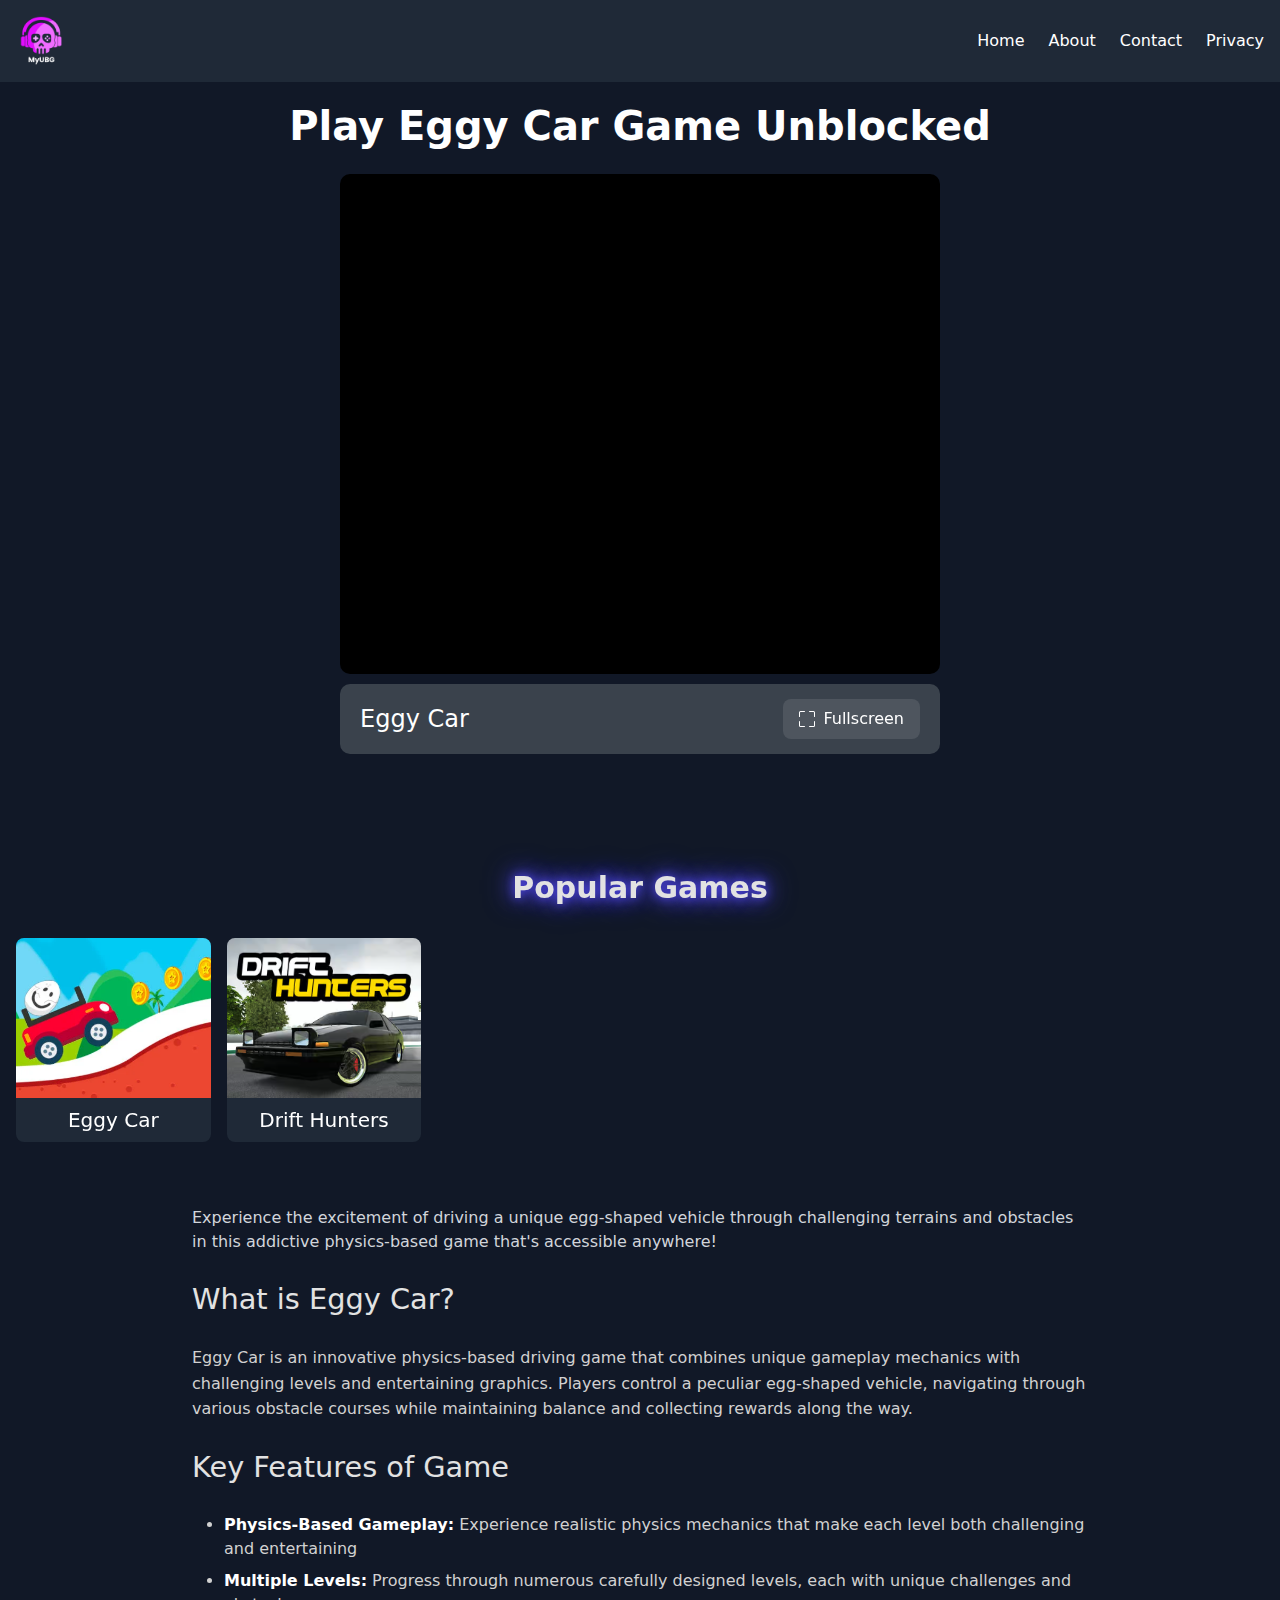
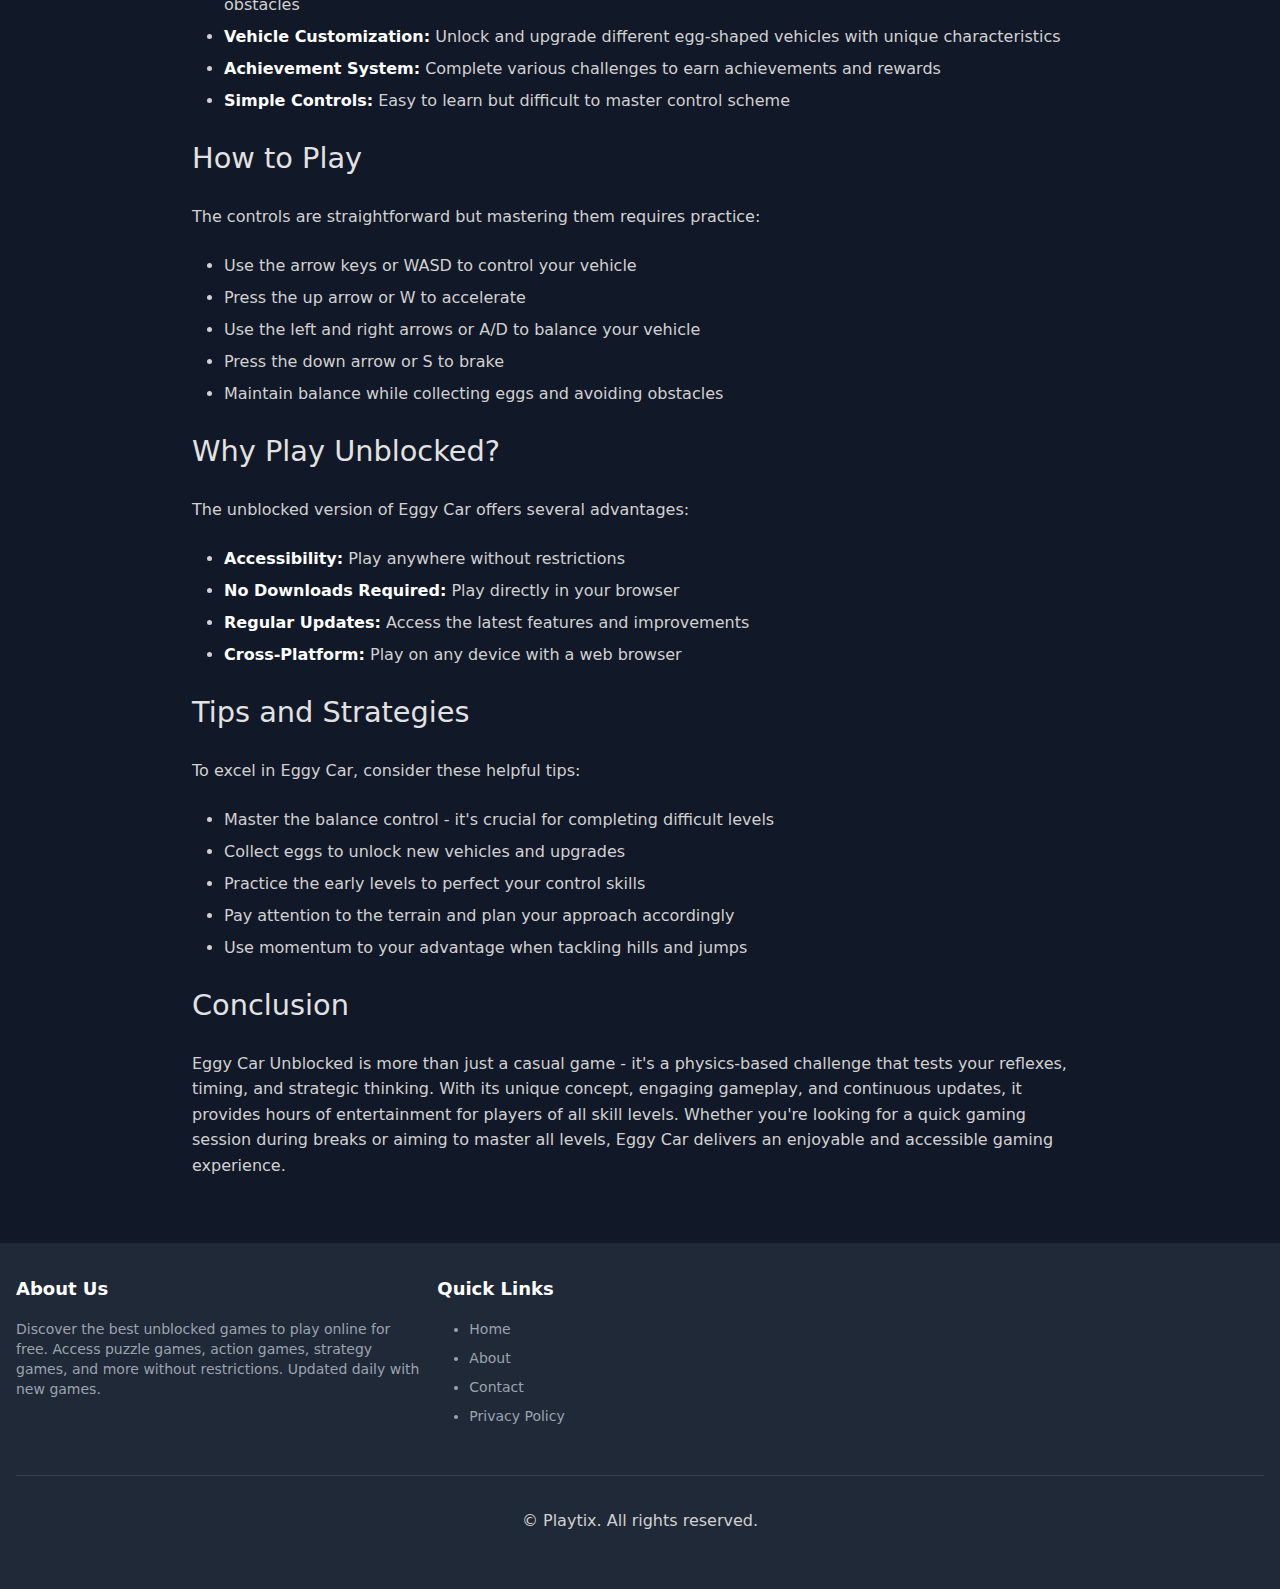
<file: game/eggy-car-unblocked/index.html>
<!DOCTYPE html>
<html lang="en">

<head>
    <meta charset="UTF-8">
    <meta name="viewport" content="width=device-width, initial-scale=1.0">
    <title>Play Eggy Car Game Unblocked | No Restrictions</title>
    <meta name="title" content="Play Eggy Car Unblocked | No Restrictions">
    <meta name="description"
        content="Play Eggy Car Unblocked - the addictive car game featuring a car with egg which needs to be transported and you collect coins along the way.">
    <meta name="robots" content="index, follow">
    <link rel="canonical" href="https://playtix.github.io/game/eggy-car-unblocked/" />
    <link rel="icon" type="image/png" href="/images/logo.png" sizes="16x16">
    <link rel="stylesheet" href="/assets/tailwind.css">
    <link rel="stylesheet" href="/assets/style.css">
    <link rel="stylesheet" href="/assets/game.css">
    <link rel="dns-prefetch" href="//pagead2.googlesyndication.com">
    <link rel="dns-prefetch" href="//googleads.g.doubleclick.net">
    <link rel="dns-prefetch" href="//tpc.googlesyndication.com">
    <script src="/assets/header.js"></script>
    <!-- Google tag (gtag.js) -->
    <script async src="https://www.googletagmanager.com/gtag/js?id=G-K1GWBMM013"></script>
    <script>
        window.dataLayer = window.dataLayer || [];
        function gtag() { dataLayer.push(arguments); }
        gtag('js', new Date());

        gtag('config', 'G-K1GWBMM013');
    </script>
</head>

<body class="bg-gray-900 text-white">
    <!-- Navbar -->
    <nav class="bg-gray-800 p-4">
        <div class="container mx-auto flex justify-between items-center">
            <a href="/"><img style="height: 50px;" src="/images/logo.png" /></a>
            <div class="flex items-center space-x-6">
                <a href="/" class="hover:text-purple-400">Home</a>
                <a href="/about/" class="hover:text-purple-400">About</a>
                <a href="/contact/" class="hover:text-purple-400">Contact</a>
                <a href="/privacy/" class="hover:text-purple-400">Privacy</a>

            </div>
        </div>
    </nav>

    <div id="game-container">
        <h1 class="game-heading">Play Eggy Car Game Unblocked</h1>

        <div class="game-content">
            <!-- Left Ad -->
            <div class="ad-left">

            </div>

            <!-- Game Section -->
            <div class="game-section">
                <div class="iframe-container">
                    <iframe id="gameIframe" src="https://ubg98.github.io/EggyCar/" frameborder="0"></iframe>
                </div>

                <div class="game-header">
                    <h2 class="game-title">Eggy Car</h2>
                    <button id="fullscreenBtn" class="fullscreen-btn">
                        <svg xmlns="http://www.w3.org/2000/svg" width="16" height="16" fill="currentColor"
                            viewBox="0 0 16 16" class="fullscreen-icon">
                            <path
                                d="M1.5 1a.5.5 0 0 0-.5.5v4a.5.5 0 0 1-1 0v-4A1.5 1.5 0 0 1 1.5 0h4a.5.5 0 0 1 0 1h-4zM10 .5a.5.5 0 0 1 .5-.5h4A1.5 1.5 0 0 1 16 1.5v4a.5.5 0 0 1-1 0v-4a.5.5 0 0 0-.5-.5h-4a.5.5 0 0 1-.5-.5zM.5 10a.5.5 0 0 1 .5.5v4a.5.5 0 0 0 .5.5h4a.5.5 0 0 1 0 1h-4A1.5 1.5 0 0 1 0 14.5v-4a.5.5 0 0 1 .5-.5zm15 0a.5.5 0 0 1 .5.5v4a1.5 1.5 0 0 1-1.5 1.5h-4a.5.5 0 0 1 0-1h4a.5.5 0 0 0 .5-.5v-4a.5.5 0 0 1 .5-.5z" />
                        </svg>
                        Fullscreen
                    </button>
                </div>
            </div>

            <!-- Right Ad -->
            <div class="ad-right">

            </div>
        </div>
    </div>


    <div class="resad2">

    </div>

    <!-- Popular Games Section -->
    <div class="container mx-auto mt-16 px-4">


        <div class="resad1">


        </div>
        <h2 class="text-3xl font-bold mb-8 text-center neon-text">Popular Games</h2>
        <div class="grid grid-cols-6 gap-4">
            <!-- Game Cards -->
            <!-- <a href="/game/block-blast-unblocked/"
                class="game-card bg-gray-800 rounded-lg overflow-hidden cursor-pointer">
                <img src="/images/block-blast.webp" class="w-full h-40 object-cover">
                <div class="p-2 text-center text-xl">Block Blast</div>
            </a> -->


            <a href="/game/eggy-car-unblocked/" class="game-card bg-gray-800 rounded-lg overflow-hidden cursor-pointer">
                <img src="/images/eggy-car.webp" class="w-full h-40 object-cover">
                <div class="p-2 text-center text-xl">Eggy Car</div>
            </a>


            <!-- <a href="/game/deadshot-unblocked/" class="game-card bg-gray-800 rounded-lg overflow-hidden cursor-pointer">
                <img src="/images/deadshot.avif" class="w-full h-40 object-cover">
                <div class="p-2 text-center text-xl">Deadshot</div>
            </a> -->


            <a href="/game/drift-hunters-unblocked/"
                class="game-card bg-gray-800 rounded-lg overflow-hidden cursor-pointer">
                <img src="/images/drift-hunters.avif" class="w-full h-40 object-cover">
                <div class="p-2 text-center text-xl">Drift Hunters</div>
            </a>

            <!-- <a href="/game/escape-road-unblocked/"
                class="game-card bg-gray-800 rounded-lg overflow-hidden cursor-pointer">
                <img src="/images/escape-road.jpg" class="w-full h-40 object-cover">
                <div class="p-2 text-center text-xl">Escape Road</div>
            </a>

            <a href="/game/poly-track-unblocked/"
                class="game-card bg-gray-800 rounded-lg overflow-hidden cursor-pointer">
                <img src="/images/poly-track.avif" class="w-full h-40 object-cover">
                <div class="p-2 text-center text-xl">Poly Track</div>
            </a>

            <a href="/game/ragdoll-hit-unblocked/"
                class="game-card bg-gray-800 rounded-lg overflow-hidden cursor-pointer">
                <img src="/images/ragdoll-hit.png" class="w-full h-40 object-cover">
                <div class="p-2 text-center text-xl">Ragdoll Hit</div>
            </a>

            <a href="/game/slow-roads-unblocked/"
                class="game-card bg-gray-800 rounded-lg overflow-hidden cursor-pointer">
                <img src="/images/slow-roads.jpg" class="w-full h-40 object-cover">
                <div class="p-2 text-center text-xl">Slow Roads</div>
            </a>

            <a href="/game/speed-stars-unblocked/"
                class="game-card bg-gray-800 rounded-lg overflow-hidden cursor-pointer">
                <img src="/images/speed-stars.jpg" class="w-full h-40 object-cover">
                <div class="p-2 text-center text-xl">Speed Stars</div>
            </a>

            <a href="/game/traffic-jam-3d-unblocked/"
                class="game-card bg-gray-800 rounded-lg overflow-hidden cursor-pointer">
                <img src="/images/traffic-jam-3d.jpg" class="w-full h-40 object-cover">
                <div class="p-2 text-center text-xl">Traffic Jam 3D</div>
            </a>

            <a href="/game/slope-unblocked/" class="game-card bg-gray-800 rounded-lg overflow-hidden cursor-pointer">
                <img src="/images/slope.png" class="w-full h-40 object-cover">
                <div class="p-2 text-center text-xl">Slope</div>
            </a> -->



        </div>
    </div>


    <!-- Content Section -->
    <div class="container mx-auto mt-16 px-8 w-3/4">
        <div class="resad3">

        </div>
        <div class="text-gray-300 space-y-6">

            <div class="highlight">
                Experience the excitement of driving a unique egg-shaped vehicle through challenging terrains and
                obstacles in this
                addictive physics-based game that's accessible anywhere!
            </div>

            <h2>What is Eggy Car?</h2>
            <p>
                Eggy Car is an innovative physics-based driving game that combines unique gameplay mechanics with
                challenging levels
                and entertaining graphics. Players control a peculiar egg-shaped vehicle, navigating through various
                obstacle
                courses while maintaining balance and collecting rewards along the way.
            </p>


            <h2>Key Features of Game</h2>
            <div class="game-features">
                <ul>
                    <li><strong>Physics-Based Gameplay:</strong> Experience realistic physics mechanics that make
                        each
                        level both
                        challenging and entertaining</li>
                    <li><strong>Multiple Levels:</strong> Progress through numerous carefully designed levels, each
                        with
                        unique
                        challenges and obstacles</li>
                    <li><strong>Vehicle Customization:</strong> Unlock and upgrade different egg-shaped vehicles
                        with
                        unique
                        characteristics</li>
                    <li><strong>Achievement System:</strong> Complete various challenges to earn achievements and
                        rewards</li>
                    <li><strong>Simple Controls:</strong> Easy to learn but difficult to master control scheme</li>
                </ul>
            </div>

            <h2>How to Play</h2>
            <p>
                The controls are straightforward but mastering them requires practice:
            </p>
            <ul>
                <li>Use the arrow keys or WASD to control your vehicle</li>
                <li>Press the up arrow or W to accelerate</li>
                <li>Use the left and right arrows or A/D to balance your vehicle</li>
                <li>Press the down arrow or S to brake</li>
                <li>Maintain balance while collecting eggs and avoiding obstacles</li>
            </ul>

            <h2>Why Play Unblocked?</h2>
            <p>
                The unblocked version of Eggy Car offers several advantages:
            </p>
            <div class="game-features">
                <ul>
                    <li><strong>Accessibility:</strong> Play anywhere without restrictions</li>
                    <li><strong>No Downloads Required:</strong> Play directly in your browser</li>
                    <li><strong>Regular Updates:</strong> Access the latest features and improvements</li>
                    <li><strong>Cross-Platform:</strong> Play on any device with a web browser</li>
                </ul>
            </div>

            <h2>Tips and Strategies</h2>
            <p>
                To excel in Eggy Car, consider these helpful tips:
            </p>
            <div class="highlight">
                <ul>
                    <li>Master the balance control - it's crucial for completing difficult levels</li>
                    <li>Collect eggs to unlock new vehicles and upgrades</li>
                    <li>Practice the early levels to perfect your control skills</li>
                    <li>Pay attention to the terrain and plan your approach accordingly</li>
                    <li>Use momentum to your advantage when tackling hills and jumps</li>
                </ul>
            </div>

            <h2>Conclusion</h2>
            <p>
                Eggy Car Unblocked is more than just a casual game - it's a physics-based challenge that tests your
                reflexes,
                timing, and strategic thinking. With its unique concept, engaging gameplay, and continuous updates,
                it
                provides
                hours of entertainment for players of all skill levels. Whether you're looking for a quick gaming
                session during
                breaks or aiming to master all levels, Eggy Car delivers an enjoyable and accessible gaming
                experience.
            </p>
        </div>
    </div>


    <!-- Footer -->
    <footer class="bg-gray-800 mt-16 py-8">
        <div class="container mx-auto px-4">
            <div class="grid grid-cols-3 gap-4">
                <div>
                    <div class="text-lg font-bold mb-4">About Us</div>
                    <p class="text-gray-400 text-sm">Discover the best unblocked games to play online for free.
                        Access
                        puzzle games, action games, strategy games, and more
                        without restrictions. Updated daily with new games.</p>
                </div>


                <div>
                    <div class="text-lg font-bold mb-4">Quick Links</div>
                    <ul class="text-gray-400 text-sm space-y-2">
                        <li><a href="/" class="hover:text-purple-400">Home</a></li>
                        <li><a href="/about/" class="hover:text-purple-400">About</a></li>
                        <li><a href="/contact/" class="hover:text-purple-400">Contact</a></li>
                        <li><a href="/privacy/" class="hover:text-purple-400">Privacy Policy</a></li>
                    </ul>
                </div>
            </div>
            <div class="border-t border-gray-700 mt-8 pt-8 text-center text-gray-400 text-sm">
                <p>&copy; Playtix. All rights reserved.</p>
            </div>
        </div>
    </footer>
    <script src="/assets/script.js"></script>
</body>

</html>
</file>
<file: assets/style.css>
.game-card {
    transition: all 0.3s ease;
}

.game-card:hover {
    transform: translateY(-5px);
    box-shadow: 0 10px 20px rgba(0, 0, 0, 0.2);
}


.neon-text {
    text-shadow: 0 0 10px #4f46e5, 0 0 20px #4f46e5, 0 0 30px #4f46e5;
}


.discord {
    background-color: #5765f2;
    border: 1px solid #5765f2;
    border-radius: 25px;
    margin-left: 10px;
}

.discord:hover {
    border-color: white;
    color: white;
}


/* Typography */
h1 {
    font-size: 2.5rem;
    margin-bottom: 1.5rem;
    color: #ffffff;
    line-height: 1.2;
}

h2 {
    font-size: 1.8rem;
    margin-top: 2rem;
    margin-bottom: 1rem;
    color: #e2e2e2;
}

h3 {
    font-size: 1.4rem;
    margin-top: 1rem;
    margin-bottom: 0.8rem;
    color: #e2e2e2;
}

p {
    font-size: 1rem;
    line-height: 1.6;
    margin-bottom: 1.5rem;
    color: #d1d1d1;
}

/* Lists */
ul,
ol {
    margin: 1rem 0;
    padding-left: 2rem;
    color: #d1d1d1;
}

ul {
    list-style-type: disc;
}

ol {
    list-style-type: decimal;
}

li {
    margin-bottom: 0.5rem;
    line-height: 1.5;
}

/* Text elements */
strong {
    color: #ffffff;
    font-weight: 600;
}


/* Links */
a {

    text-decoration: none;
    transition: color 0.3s ease;
}

a:hover {
    color: #6366f1;
}

/* Button */
button {
    background: #4f46e5;
    color: #ffffff;
    border: none;
    padding: 0.5rem 1rem;
    border-radius: 0.25rem;
    cursor: pointer;
    transition: background 0.3s ease;
}

button:hover {
    background: #6366f1;
}




/* Responsive adjustments */
@media (max-width: 768px) {
    h1 {
        font-size: 2rem;
    }

    h2 {
        font-size: 1.5rem;
    }

    h3 {
        font-size: 1.2rem;
    }


}

.ads {
    flex: 0 0 25%;
    max-width: 25%;
    height: auto;
    /* Ensure it adjusts based on ad content */
    min-height: 250px;
    /* Set a minimum height for ad display */
    display: flex;
    justify-content: center;
    align-items: center;
}

.resad1 {
    display: flex;
    justify-content: center;
    margin: 0 auto;
    /* Centers the div horizontally */
    text-align: center;
    /* Ensures content inside the div is centered */
    margin-top: 20px;
    margin-bottom: 15px;
}

.resad2,
.resad3 {
    display: block;
    /* Ensures it behaves like a block-level element */
    margin: 0 auto;
    /* Centers the div horizontally */
    text-align: center;
    /* Ensures content inside the div is centered */
}
</file>
<file: assets/game.css>
#game-container {
    max-width: 98%;
}

#game-container {
    width: 100%;
    max-width: 1500px;
    margin: 0 auto;
    padding: 20px;
}

.game-heading {
    font-size: 2.5rem;
    font-weight: bold;
    text-align: center;
    margin-bottom: 24px;
}

.game-content {
    display: flex;
    justify-content: space-between;
    align-items: flex-start;
    gap: 20px;
}

.ad-left,
.ad-right {
    width: 300px;
    height: 50px;
}

.game-section {
    flex: 1;
    max-width: 800px;
}

.iframe-container {
    width: 100%;
    height: 500px;
    background: #000;
    border-radius: 10px;
    overflow: hidden;
}

.iframe-container iframe {
    width: 100%;
    height: 100%;
    border: none;
    border-radius: 10px;
}

.game-header {
    display: flex;
    justify-content: space-between;
    align-items: center;
    padding: 15px 20px;
    background: #3a424c;
    border-radius: 10px;
    margin-top: 10px;
}

.game-title {
    color: white;
    margin: 0;
    font-size: 24px;
}

.fullscreen-btn {
    display: flex;
    align-items: center;
    gap: 8px;
    background: rgba(255, 255, 255, 0.1);
    color: white;
    border: none;
    padding: 8px 16px;
    border-radius: 8px;
    cursor: pointer;
    transition: background 0.3s ease;
}

.fullscreen-btn:hover {
    background: rgba(255, 255, 255, 0.2);
}

.fullscreen-icon {
    width: 16px;
    height: 16px;
}

/* Fullscreen mode */
.iframe-container.fullscreen {
    position: fixed;
    top: 0;
    left: 0;
    width: 100%;
    height: 100vh;
    z-index: 9999;
}
</file>
